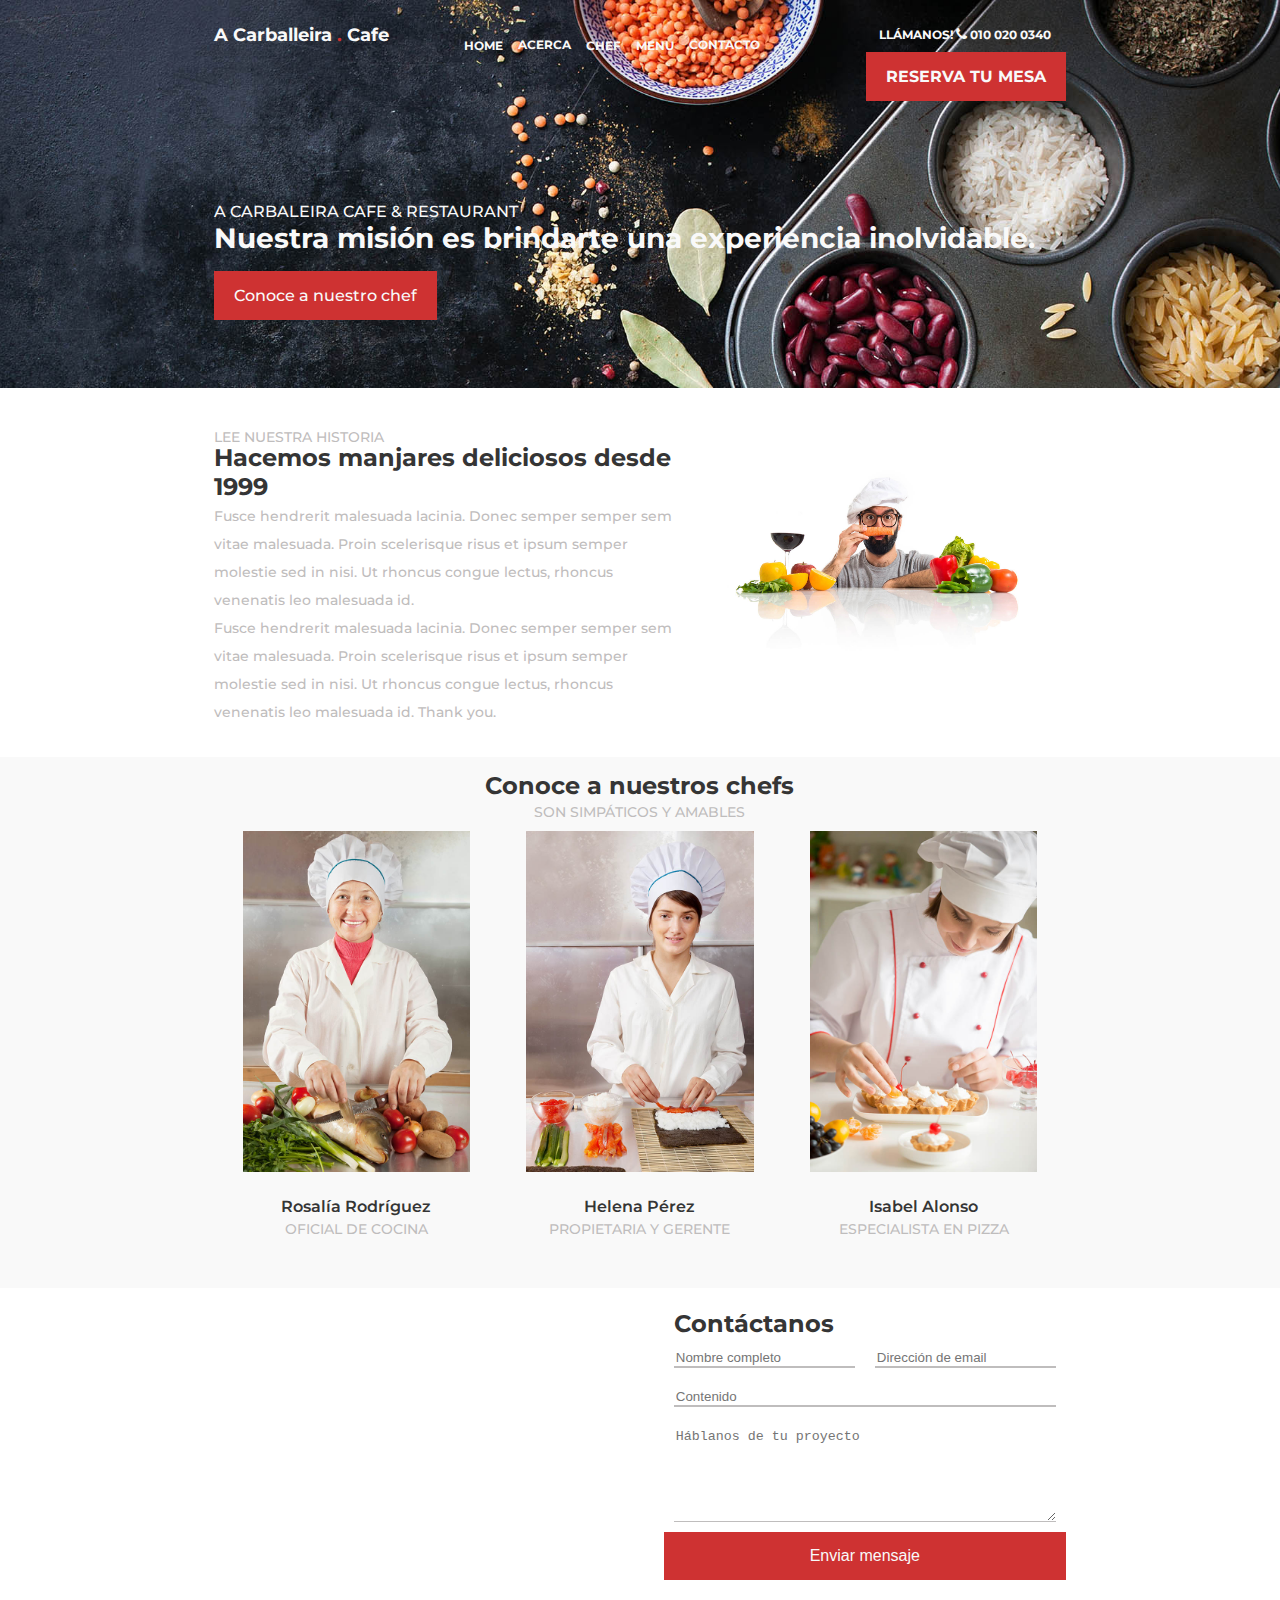
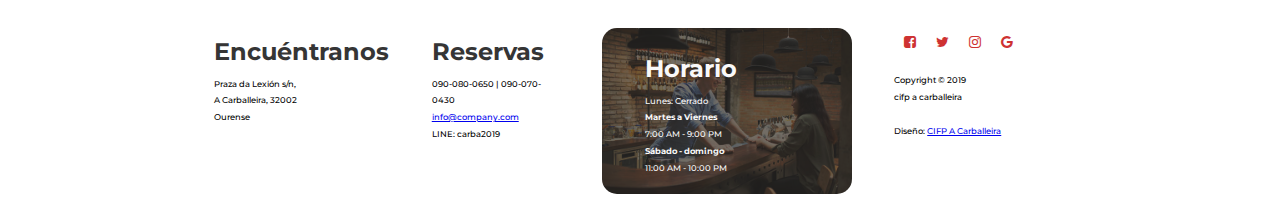
<file: UD4/index.html>
<!DOCTYPE html>
<html lang="es">
  <head>
    <meta http-equiv="content-type" content="text/html; charset=UTF-8">
    <title>A Carballeira Cafe &amp; Restaurante</title>
    <meta http-equiv="X-UA-Compatible" content="IE=Edge">
    <meta name="description" content="">
    <meta name="keywords" content="">
    <meta name="author" content="">
    <meta name="viewport" content="width=device-width, initial-scale=1, maximum-scale=1">
    <link rel="stylesheet" href="estilo.css" type="text/css">
    <link rel="preconnect" href="https://fonts.gstatic.com">
    <link href="https://fonts.googleapis.com/css2?family=Montserrat:wght@100;400&amp;display=swap" rel="stylesheet">
  </head>

  <body>
      <div class="container">
          <!-- CABECERA/SECCIÓN 1-->
          <div class="menu"></div>
          <header class="section1" id="section1">
                <div class="s1flex">
                    <div class="logo">
                        <a href="index.html">A Carballeira <span>.</span>
                    Cafe</a>
                    </div>
                    <div class="navbar">
                        <ul id="enlaces">
                            <li><a href="#section1">Home</a></li>
                            <li><a href="#section3">Acerca</a></li>
                            <li><a href="#section4">Chef</a></li>
                            <li><a href="#menu">Menu</a></li>
                            <li><a href="#contact">Contacto</a></li>
                        </ul>
                    </div>
                    <div class="telefono">
                        <ul id="telefono">
                            <li><a href="#">Llámanos! <i class="icono">&#xf095</i> 010 020 0340</a></li>
                            <li><a class="boton" id="boton_telefono" href="#section6">Reserva tu mesa</a></li>
                        </ul>
                    </div>
              </div>
          </header>
        <!--FIN DE CABECERA/SECCIÓN 1-->

        <!--SECCIÓN 2 //   HOME-->
        <section class="section2" id="section2">
            <article class="s2art">
                <h3>A Carbaleira Cafe &amp; Restaurant</h3>
                <h1>Nuestra misión es brindarte una experiencia inolvidable.</h1>
                <br>
                <a class="boton" href="#section4">Conoce a nuestro chef</a>
            </article>
        </section>
        <!--FIN DE SECCIÓN 2  // HOME -->

        <!--SECCIÓN 3 // ACERCA DE-->
        <div class="s3fondo"></div>
        <section class="section3" id="section3">
            <div class="s3flex">          
                <article class="s3art">
                <h4>Lee nuestra historia</h4>
                <h2>Hacemos manjares deliciosos desde 1999</h2>
                <p><a>Fusce hendrerit malesuada lacinia. Donec semper semper sem
                    vitae malesuada. Proin scelerisque risus et ipsum semper
                    molestie sed in nisi. Ut rhoncus congue lectus, rhoncus
                    venenatis leo malesuada id.</a></p>
                    <p><a>Fusce hendrerit malesuada lacinia. Donec semper semper sem
                    vitae malesuada. Proin scelerisque risus et ipsum semper
                    molestie sed in nisi. Ut rhoncus congue lectus, rhoncus
                    venenatis leo malesuada id. Thank you.</a></p>
                </article>
                <div class="img">
                    <img src="images/about-image.jpg" alt="Cocinero junto un bodegón de fruta y verdura">
                </div>
            </div>
        </section>
        <!--FIN DE SECCIÓN 3 // ACERCA DE-->

        <!--SECTION 4 // EQUIPO-->
        <div class="s4fondo"></div>
        <section class="section4" id="section4">
            <div class="s4equipo">
                <div id="s4encabezado">
                    <h2>Conoce a nuestros chefs</h2>
                    <h4>Son simpáticos y amables</h4>
                </div>
                <div class="s4flex">
                    <div id="rosalia">
                        <img class="imagen_rect" src="./images/team-image1.jpg" alt="Rosalía sonrriendo con su uniforme de cocinera">
                        <h3>Rosalía Rodríguez</h3>
                        <p>Oficial de cocina</p>
                    </div>
                    <div id="helena">
                        <img class="imagen_rect" src="images/team-image2.jpg" alt="Helena vestida de uniforme de cocinera preparando un plato">
                        <h3>Helena Pérez</h3>
                        <p>Propietaria y Gerente</p>
                    </div>
                    <div id="isabel">
                        <img class="imagen_rect" src="images/team-image3.jpg" alt="Isabel trabajando la repostería">
                        <h3>Isabel Alonso</h3>
                        <p>Especialista en pizza</p>
                    </div>
                </div>
            </div>
        </section>
        <!--FIN SECCIÓN 4 // EQIOPO-->

        <!-- SECCIÓN 5 // CONTACTO-->
        <section class="section5" id="contact">
            <div class="s5flex">
                <div class="s5iframe">
                    <iframe src="https://www.google.com/maps/embed?pb=!1m18!1m12!1m3!1d2949.503379653971!2d-7.8771241841681565!3d42.33179007918868!2m3!1f0!2f0!3f0!3m2!1i1024!2i768!4f13.1!3m3!1m2!1s0xd2ff932917ad993%3A0x5143d80e114ada98!2sC.I.F.P+A+Carballeira!5e0!3m2!1ses!2ses!4v1547576245491"
                    width="auto" height="auto" frameborder="0" style="border:0" allowfullscreen></iframe>
                </div>
                <div class="s5form">
                    <form id="formulario" action="#" method="post">
                        <div id="s5formulario">
                            <h2>Contáctanos</h2>
                        </div>
                        <div id="nombre_email">
                          <div>
                            <input id="cf-name" name="name" placeholder="Nombre completo" type="text">
                          </div>
                          <div>
                            <input id="cf-email" name="email" placeholder="Dirección de email" type="email">
                          </div>
                        </div>
                        <div id="formcaja">
                          <input class="form2" id="cf-subject" name="subject" placeholder="Contenido" type="text">
                          <textarea class="form2" rows="6" id="cf-message" name="message" placeholder="Háblanos de tu proyecto"></textarea>
                          <button class="boton" type="submit" id="cf-submit" name="submit">Enviar mensaje</button>
                        </div>
                      </form>
                </div>    
            </div>
        </section>
        <!-- FIN DE SECCIÓN 5 // CONTACTO-->

        <!--SECTION 6 // FOOTER-->
        <footer class="section6" id="section6">
            <div class="s6flex">
                <div class="s6dir">
                    <div>
                        <div>
                            <h2>Encuéntranos</h2>
                        </div>
                        <address>
                            <p>Praza da Lexión s/n,<br>
                            A Carballeira, 32002<br>
                            Ourense</p>
                        </address>
                    </div>
                </div>
                <div id="freservas">
                    <div>
                        <h2>Reservas</h2>
                    </div>
                    <address>
                        <p>090-080-0650 | 090-070-0430</p>
                        <p><a href="mailto:info@company.com">info@company.com</a></p>
                        <p>LINE: carba2019 </p>
                    </address>
                </div>
                <div id="fhorario">
                    <h2>Horario</h2>
                    <p>Lunes: Cerrado</p>
                    <strong>Martes a Viernes</strong>
                    <p>7:00 AM - 9:00 PM</p>
                    <strong>Sábado - domingo</strong>
                    <p>11:00 AM - 10:00 PM</p>
                </div>
                <div id="copy">
                    <div class="iconos">
                        <div class="enliconos">
                            <ul id="enliconos">
                                <li><a class="iconoredondo" href="#">&#xf082</a>
                                </li>
                                <li><a class="iconoredondo" href="#">&#xf099</a>
                                </li>
                                <li><a class="iconoredondo" href="#">&#xf16d</a>
                                </li>
                                <li><a class="iconoredondo" href="#">&#xf1a0</a>
                                </li>
                            </ul>
                        </div>
                    </div>
                    <div>
                        <p><br>
                        Copyright © 2019 <br>
                        cifp a carballeira <br>
                        <br>
                        Diseño: <a rel="nofollow" href="#" target="_parent">CIFP A
                        Carballeira</a></p>
                    </div>
                </div>
            </div>
        </footer>
        <!--FIN DE LA SECCIÓN 6 // FOOTER-->
      </div>
  </body>
</file>
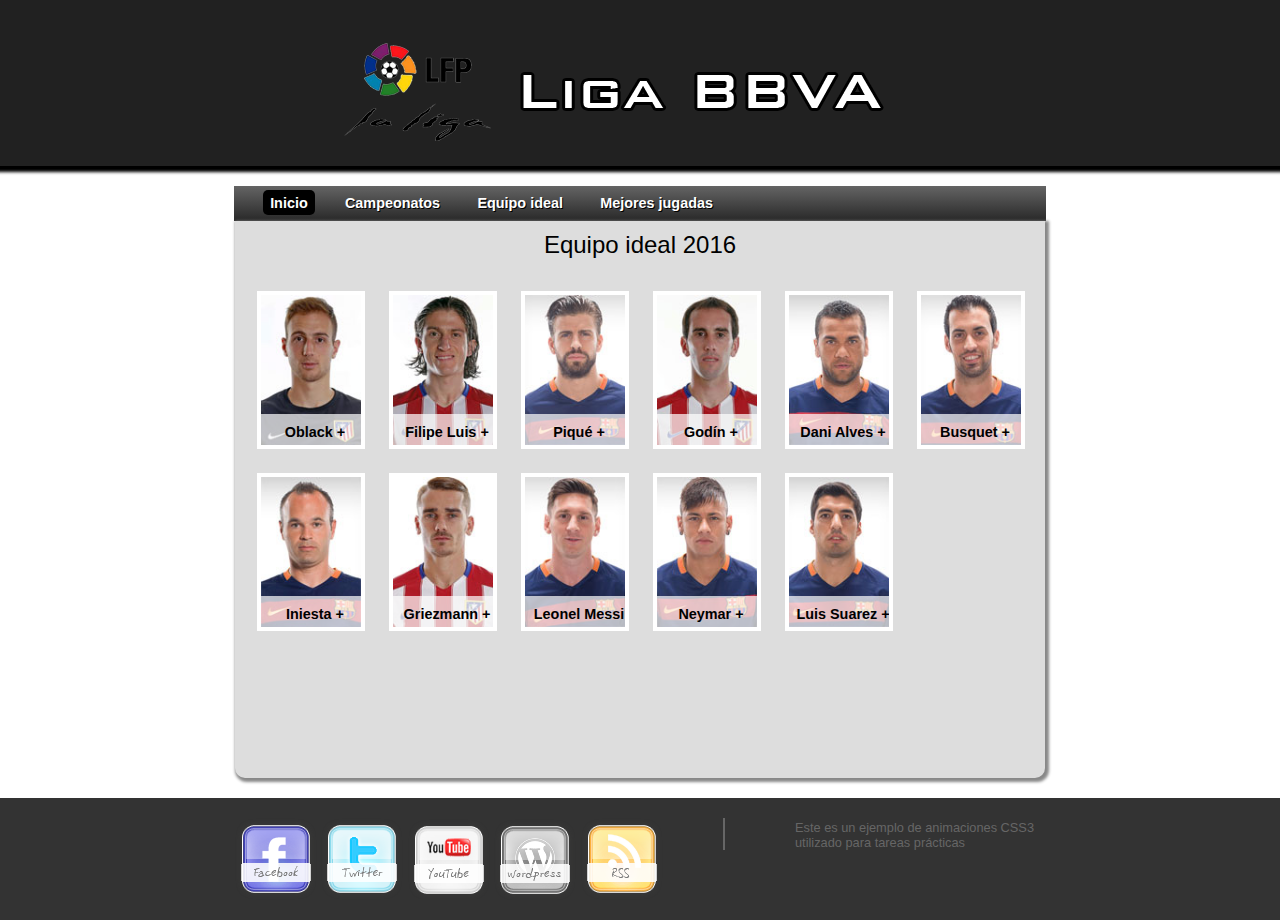
<file: UD7/index.html>
<!doctype html>
<html>

<head>
    <meta charset="ISO-8859-1">
    <title>Liga BBVA</title>
    <link href="css/main.css" rel="stylesheet" type="text/css">
    <link href="css/menuPrincipal.css" rel="stylesheet" type="text/css">
    <link href="css/animaciones.css" rel="stylesheet" type="text/css">
</head>

<body id="inicio">
    <header>
        <img src="img/liga.png">
    </header>
    <nav>
        <ul>
            <li id="mHome"><a href="index.html">Inicio</a></li>
            <li id="mCampeonatos"><a href="campeonatos.html">Campeonatos</a></li>
            <li id="mEquipo"><a href="equipo.html">Equipo ideal</a></li>
            <li id="mJugadas"><a href="jugadas.html">Mejores jugadas</a></li>
        </ul>
    </nav>
    <div id="contenedor">
        <section id="jugadores">
            <h1>Equipo ideal 2016</h1>
            <div class="jugador">
                <img src="img/jugadores/Oblack.jpg" alt="" width="100" height="150">
                <div class="datos">
                    <h1>Oblack +</h1>
                    <h2>Atletico</h2>
                    <p>Portero</p>
                    <img src="img/logos/atletico.png" width="35" height="35" alt="Logo Atletico"></div>
            </div>
            <div class="jugador">
                <img src="img/jugadores/filipe.jpg" alt="Filipe Luis" width="100" height="150">
                <div class="datos">
                    <h1>Filipe Luis +</h1>
                    <h2>Atletico</h2>
                    <p>Defensa lateral</p>
                    <img src="img/logos/atletico.png" width="35" height="35" alt="Logo Atletico"></div>
            </div>
            <div class="jugador">
                <img src="img/jugadores/pique.jpg" alt="Piqu�" width="100" height="150">
                <div class="datos">
                    <h1>Piqu� +</h1>
                    <h2>Barcelona</h2>
                    <p>Defensa central</p>
                    <img src="img/logos/barcelona.png" width="35" height="35" alt="Logo Barcelona"></div>
            </div>
            <div class="jugador">
                <img src="img/jugadores/godin.jpg" alt="God�n" width="100" height="150">
                <div class="datos">
                    <h1>God�n +</h1>
                    <h2>Atletico</h2>
                    <p>Defensa central</p>
                    <img src="img/logos/barcelona.png" width="35" height="35" alt="Logo Atletico"></div>
            </div>
            <div class="jugador">
                <img src="img/jugadores/alves.jpg" alt="Dani Alves" width="100" height="150">
                <div class="datos">
                    <h1>Dani Alves +</h1>
                    <h2>Barcelona</h2>
                    <p>Defensa Lateral</p>
                    <img src="img/logos/barcelona.png" width="35" height="35" alt="Logo Barcelona"></div>
            </div>
            <div class="jugador">
                <img src="img/jugadores/busquet.jpg" alt="Sergio Busquet" width="100" height="150">
                <div class="datos">
                    <h1>Busquet +</h1>
                    <h2>Barcelona</h2>
                    <p>Volante</p>
                    <img src="img/logos/barcelona.png" width="35" height="35" alt="Logo Barcelona"></div>
            </div>
            <div class="jugador">
                <img src="img/jugadores/iniesta.jpg" alt="Andres Iniesta" width="100" height="150">
                <div class="datos">
                    <h1>Iniesta +</h1>
                    <h2>Barcelona</h2>
                    <p>Volante</p>
                    <img src="img/logos/barcelona.png" width="35" height="35" alt="Logo Barcelona"></div>
            </div>
            <div class="jugador">
                <img src="img/jugadores/Griezmann.jpg" alt="Griezmann" width="100" height="150">
                <div class="datos">
                    <h1>Griezmann +</h1>
                    <h2>Atletico de Madrid</h2>
                    <p>Volante</p>
                    <img src="img/logos/atletico.png" width="35" height="35" alt="Logo Atletico"></div>
            </div>
            <div class="jugador">
                <img src="img/jugadores/messi.jpg" alt="Leonel Messi" width="100" height="150">
                <div class="datos">
                    <h1>Leonel Messi +</h1>
                    <h2>Barcelona</h2>
                    <p>Delantero</p>
                    <img src="img/logos/barcelona.png" width="35" height="35" alt="Logo Barcelona"></div>
            </div>
            <div class="jugador">
                <img src="img/jugadores/neymar.jpg" alt="Neymar" width="100" height="150">
                <div class="datos">
                    <h1>Neymar +</h1>
                    <h2>Barcelona</h2>
                    <p>Delantero</p>
                    <img src="img/logos/barcelona.png" width="35" height="35" alt="Logo Barcelona"></div>
            </div>
            <div class="jugador">
                <img src="img/jugadores/suarez.jpg" alt="Luis Suarez" width="100" height="150">
                <div class="datos">
                    <h1>Luis Suarez +</h1>
                    <h2>Barcelona</h2>
                    <p>Delantero</p>
                    <img src="img/logos/barcelona.png" width="35" height="35" alt="Logo Barcelona"></div>
            </div>
        </section>
    </div>
    <footer>
        <div id="pie">
            <div id="redes">
                <a href="#"><img src="img/redes/facebook.png" width="82" height="82" alt="Facebook"></a>
                <a href="#"><img src="img/redes/twitter.png" width="82" height="82" alt="Twitter"></a>
                <a href="#"><img src="img/redes/youtube.png" width="82" height="82" alt="YouTube"></a>
                <a href="#"><img src="img/redes/wordpress.png" width="82" height="82" alt="Blog AdobeXpert"></a>
                <a href="#"><img src="img/redes/rss.png" width="82" height="82" alt="RSS"></a>
            </div>
            <div id="notas">
                <p>  Este es un ejemplo de animaciones CSS3 utilizado para tareas pr�cticas</p>
            </div>
        </div>
    </footer>
</body>

</html>
</file>
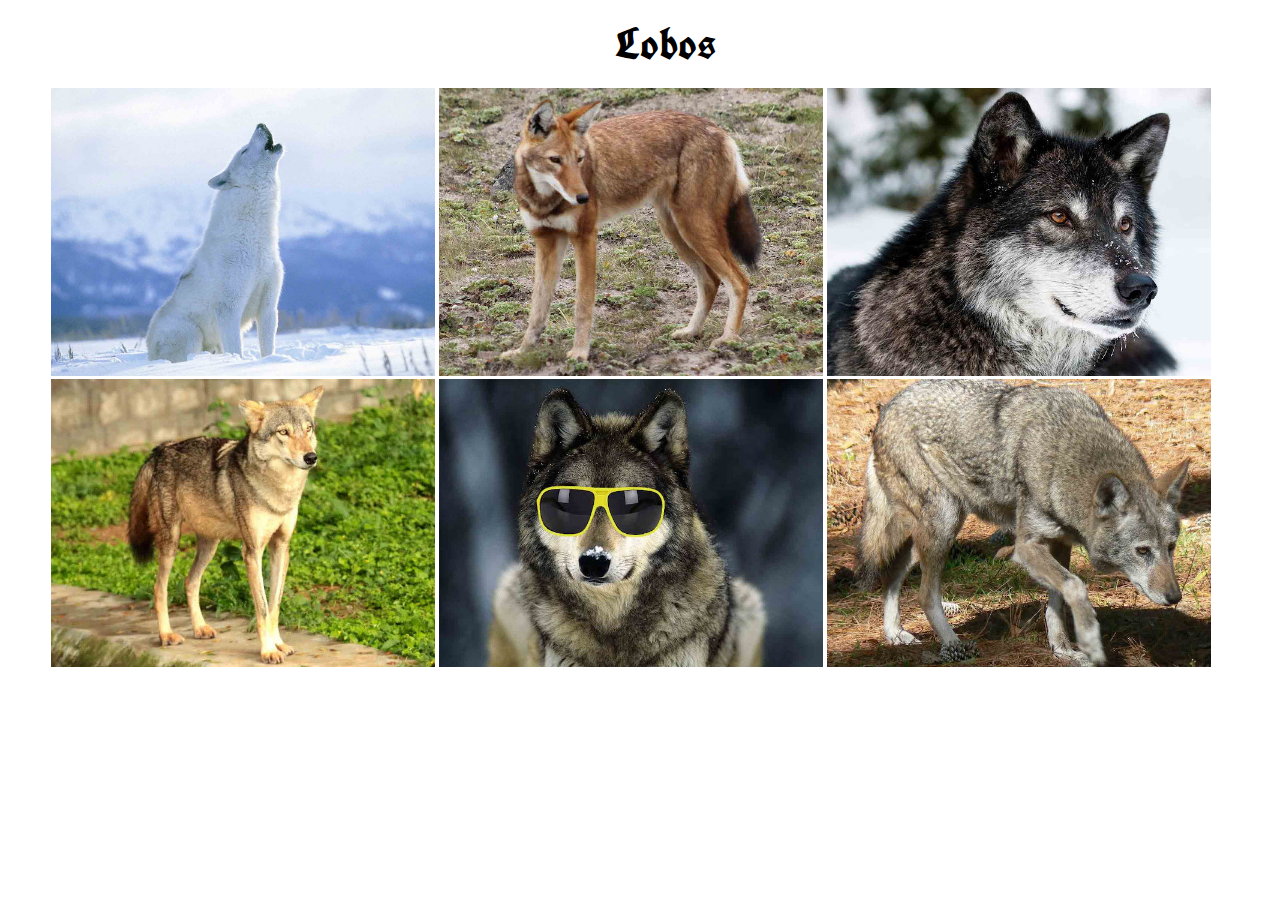
<file: UD5/Actividad1/index.html>
<!DOCTYPE html>
<html lang="es">
    <head>
        <meta http-equiv="content-type" content="text/html; charset=UTF-8">
        <title>Lobos</title>
        <meta http-equiv="X-UA-Compatible" content="IE=Edge">
        <meta name="description" content="">
        <meta name="keywords" content="">
        <meta name="author" content="">
        <meta name="viewport" content="width=device-width, initial-scale=1, maximum-scale=1">
        <link rel="stylesheet" href="estilo.css" type="text/css">
        <link rel="preconnect" href="https://fonts.gstatic.com">
<link href="https://fonts.googleapis.com/css2?family=UnifrakturCook:wght@700&display=swap" rel="stylesheet"> 
    </head>
    <body>
        <div class="grid_layout">
            <header class="titulo"><h1>Lobos</h1></header>
            <picture class="imagen" id="loboartico">
                <source
                    srcset="pictures_tarea/arctic-wolf_large.jpg 1024w,
                    pictures_tarea/arctic-wolf_medium.jpg 640w,
                    pictures_tarea/arctic-wolf_small.jpg 320w>"
                    sizes="(min-width: 1024px) 30vw, (min-width: 640px) 30vw, (min-width: 320px) 100vw">
                <img src="pictures_tarea/arctic-wolf_large.jpg" alt="Lobo artico en la nieve">
            <picture class="imagen" id="loboetiope">
                <source
                    srcset="pictures_tarea/ethiopian-wolf_large.jpg 1024w,
                    pictures_tarea/ethiopian-wolf_medium.jpg 640w,
                    pictures_tarea/ethiopian-wolf_small.jpg 320w>"
                    sizes="(min-width: 1024px) 30vw, (min-width: 640px) 30vw, (min-width: 320px) 100vw">
                <img src="pictures_tarea/ethiopian-wolf_large.jpg" alt="Lobo de etiopía">
            </picture>
            <picture class="imagen" id="lobogris">
                <source
                srcset="pictures_tarea/gray-wolf_large.jpg 1024w,
                pictures_tarea/gray-wolf_medium.jpg 640w,
                pictures_tarea/gray-wolf_small.jpg 320w>"
                sizes="(min-width: 1024px) 30vw, (min-width: 640px) 30vw, (min-width: 320px) 100vw">
                <img src="pictures_tarea/gray-wolf_large.jpg" alt="Lobo grís">
            </picture>
            <picture class="imagen" id="loboindio">
                <source
                    srcset="pictures_tarea/indian-wolf_large.jpg 1024w,
                    pictures_tarea/indian-wolf_medium.jpg 640w,
                    pictures_tarea/indian-wolf_small.jpg 320w"
                    sizes="(min-width: 1024px) 30vw, (min-width: 640px) 30vw, (min-width: 320px) 100vw">
                <img src="pictures_tarea/indian-wolf_large.jpg" alt="Lobo indio" style="width: auto;">
            </picture>
            <picture class="imagen" id="loborad">
                <source 
                    srcset="pictures_tarea/rad-wolf_large.jpg 1024w,
                    pictures_tarea/rad-wolf_medium.jpg 640w,
                    pictures_tarea/rad-wolf_small.jpg 320w>"
                    sizes="(min-width: 1024px) 30vw, (min-width: 640px) 30vw, (min-width: 320px) 100vw">
                <img src="pictures_tarea/rad-wolf_large.jpg" alt="Rad Wolf">
            </picture>
            <picture class="imagen" id="loborojo">
                <source
                    srcset="pictures_tarea/red-wolf_large.jpg 1024w,
                    pictures_tarea/red-wolf_medium.jpg 640w,
                    pictures_tarea/red-wolf_small.jpg 320w>"
                    sizes="(min-width: 1024px) 30vw, (min-width: 640px) 30vw, (min-width: 320px) 100vw">
                <img src="pictures_tarea/red-wolf_large.jpg" alt="Red Wolf">
            </picture>
        </div>
    </body>
</html>
</file>
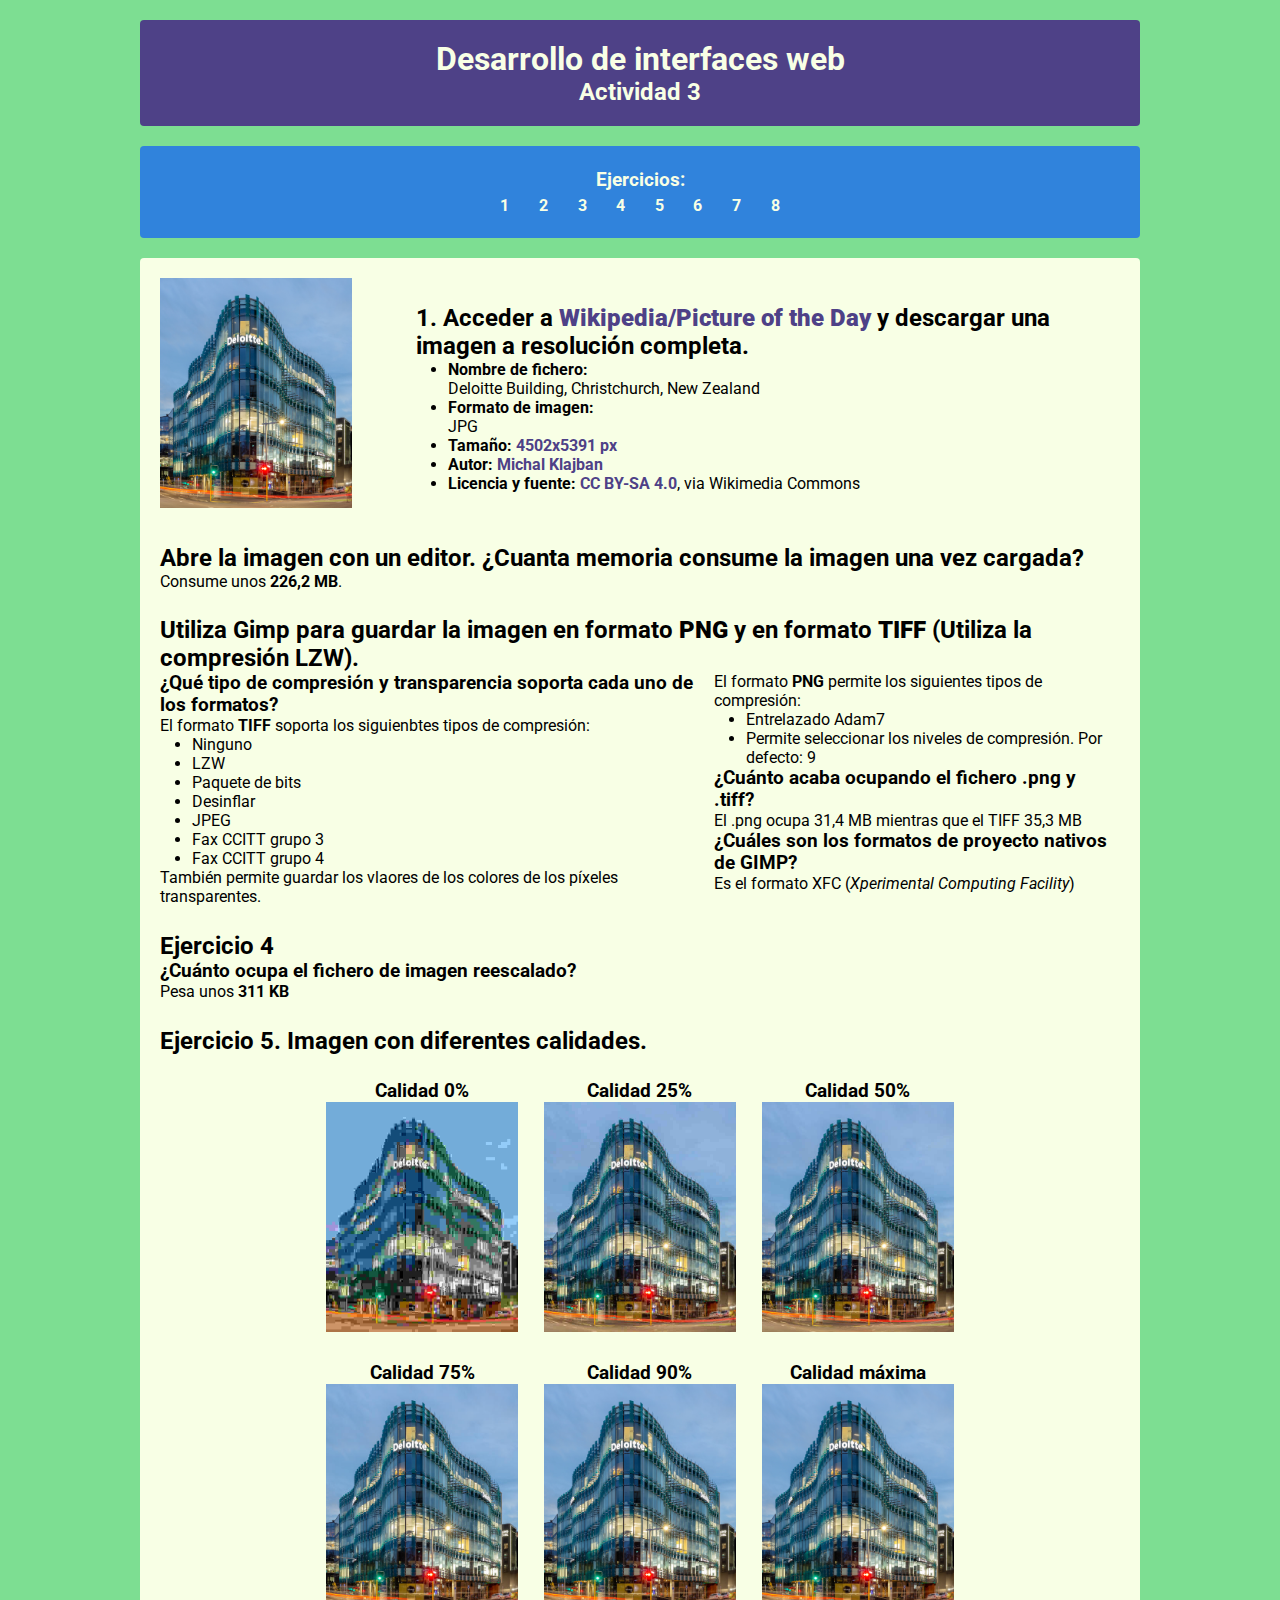
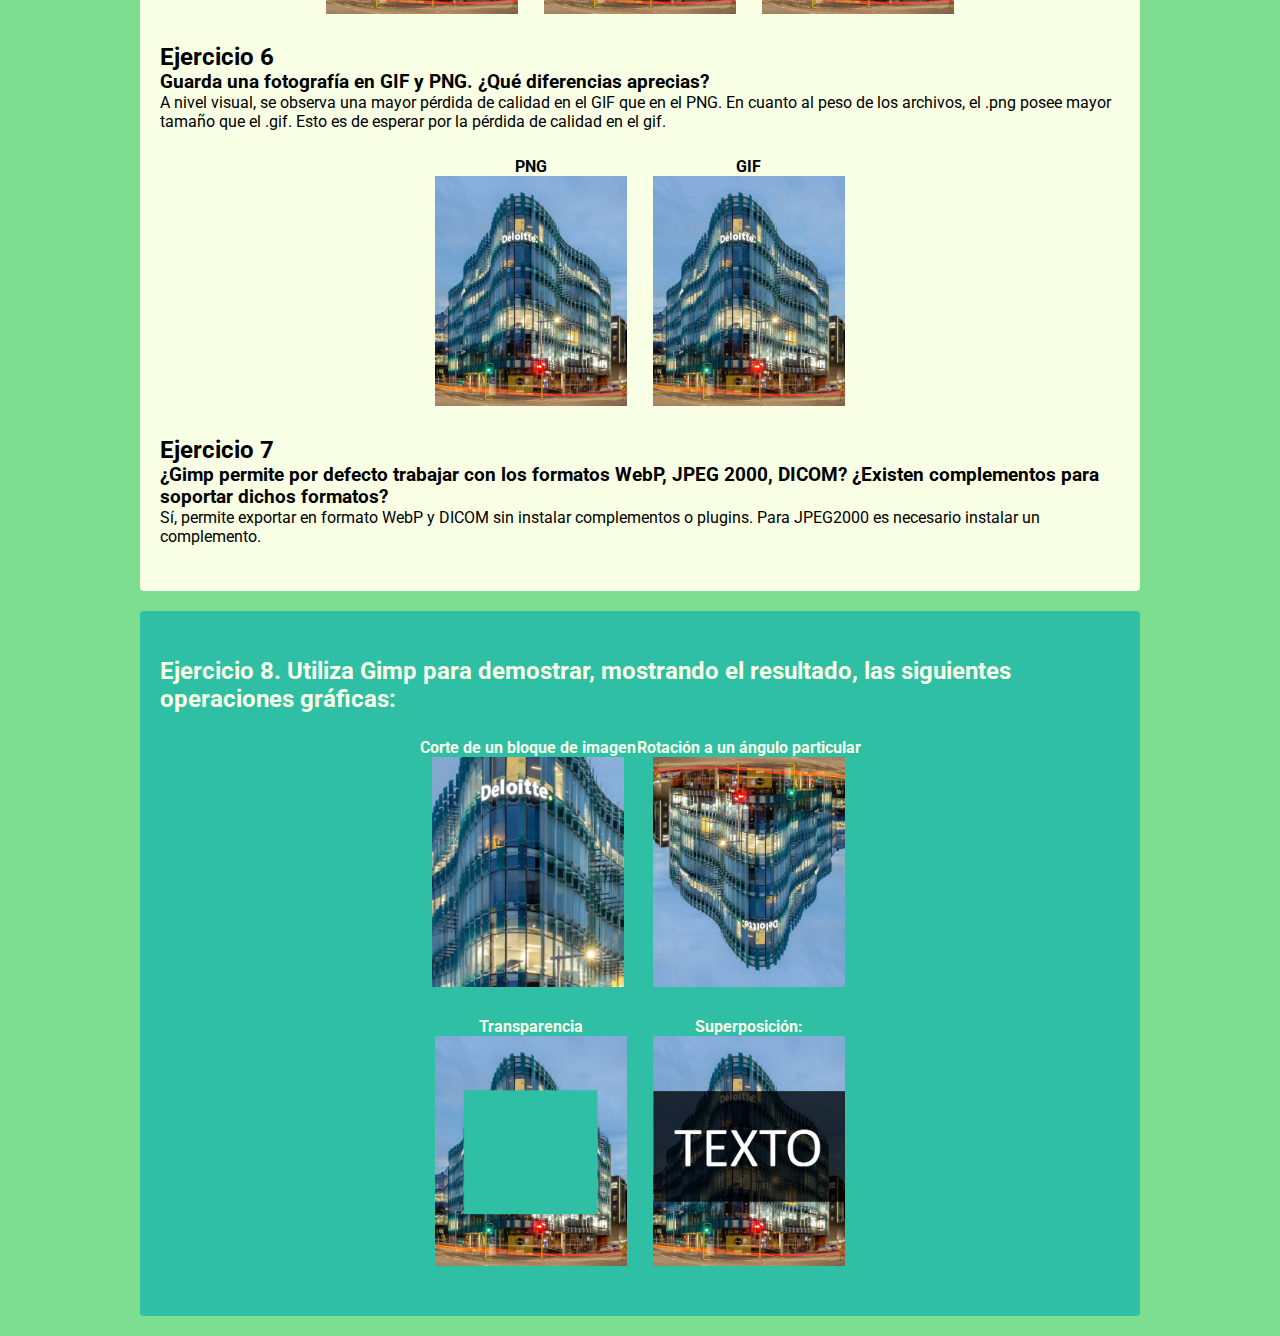
<file: UD5/Actividad3/index.html>
<!DOCTYPE html>
<html lang="es">
<head>
    <meta http-equiv="content-type" content="text/html; charset=UTF-8">
    <title>Actividad 3. Diseño de Interfaces Web</title>
    <meta http-equiv="X-UA-Compatible" content="IE=Edge">
    <meta name="description" content="">
    <meta name="keywords" content="">
    <meta name="author" content="">
    <meta name="viewport" content="width=device-width, initial-scale=1, maximum-scale=1">
    <link rel="stylesheet" href="estilo.css" type="text/css">
    <link rel="preconnect" href="https://fonts.gstatic.com">
    <link href="https://fonts.googleapis.com/css2?family=Roboto&display=swap" rel="stylesheet"> 
</head>
<body>
    <div class="contenedor">
        <header class="header">
            <h1>Desarrollo de interfaces web</h1>
            <h2>Actividad 3</h2>
        </header>
        <nav class="navbar">
            <div class="nsec">
                <h3>Ejercicios:</h3>
            </div>
            <div class="nenl">
                <a href="#ejercicio1">1</a>
                <a href="#ejercicio2">2</a>
                <a href="#ejercicio3">3</a>
                <a href="#ejercicio4">4</a>
                <a href="#ejercicio5">5</a>
                <a href="#ejercicio6">6</a>
                <a href="#ejercicio7">7</a>
                <a href="#ejercicio8">8</a>
            </div>
        </nav>
        <main class="contenido">
            <div id="ejercicio1">
                <div>                    
                    <a href="https://commons.wikimedia.org/wiki/File:Deloitte_Building,_Christchurch,_New_Zealand.jpg">
                        <picture class="imagenes">
                            <source srcset="images/potd_500.jpg 500w" sizes="15vw">
                            <img src="images/potd_500.jpg" alt="edificio con luz azul">
                        </picture>
                    </a>
                </div>
                <article id="articulo1">
                    <div class="enunciado"><h2>1. Acceder a <a href="http://commons.wikimedia.org/wiki/Commons:Picture_of_the_day">Wikipedia/Picture of the Day</a>  y descargar una imagen a resolución completa.</h2></div>
                    <p>
                        <ul>
                            <li><strong>Nombre de fichero:</strong> <p>Deloitte Building, Christchurch, New Zealand</p></li>
                            <li><strong>Formato de imagen:</strong> <p>JPG</p></li>
                            <li><strong>Tamaño:</strong> <a>4502x5391 px</a></li>
                            <li><strong>Autor:</strong> <a href="https://commons.wikimedia.org/wiki/File:Deloitte_Building,_Christchurch,_New_Zealand.jpg">Michal Klajban</a></li>
                            <li><strong>Licencia y fuente:</strong> <a href="https://creativecommons.org/licenses/by-sa/4.0">CC BY-SA 4.0</a>, via Wikimedia Commons</li>
                        </ul>
                    </p>
                </article>
            </div>
            <section id="ejercicio2">
                <div class="enunciado">
                    <h2>Abre la imagen con un editor. ¿Cuanta memoria consume la imagen una vez cargada?</h2>
                </div>
                <article>
                    <p>Consume unos <strong>226,2 MB</strong>.</p>
                </article>
            </section>
            <section class="seccion" id="ejercicio3">
                <div class="enunciado"><h2>Utiliza Gimp para guardar la imagen en formato <strong>PNG</strong> y en formato <strong>TIFF</strong> (Utiliza la compresión LZW).</h2></div>
                <article id="articulo3">
                    <div>
                        <h3>¿Qué tipo de compresión y transparencia soporta cada uno de los formatos?</h3>
                        <p>El formato <strong>TIFF</strong> soporta los siguienbtes tipos de compresión:</p>
                        <ul id="tiff">
                            <li>Ninguno</li>
                            <li>LZW</li>
                            <li>Paquete de bits</li>
                            <li>Desinflar</li>
                            <li>JPEG</li>
                            <li>Fax CCITT grupo 3</li>
                            <li>Fax CCITT grupo 4</li>
                        </ul>
                        <p>También permite guardar los vlaores de los colores de los píxeles transparentes.</p>
                    </div>
                    <div>
                        <p>El formato <strong>PNG</strong> permite los siguientes tipos de compresión:</p>
                        <ul class="png">
                            <li>Entrelazado Adam7</li>
                            <li>Permite seleccionar los niveles de compresión. Por defecto: 9</li>
                        </ul>
                        <h3>¿Cuánto acaba ocupando el fichero .png y .tiff?</h3>
                        <p>El .png ocupa 31,4 MB mientras que el TIFF 35,3 MB</p>
                        <h3>¿Cuáles son los formatos de proyecto nativos de GIMP?</h3>
                        <p>Es el formato XFC (<i>Xperimental Computing Facility</i>)</p>
                    </div>
                </article>
            </section>
            <section id="ejercicio4">
                <div id="enunciado">
                    <h2>Ejercicio 4</h2>
                </div>
                <article>
                    <h3>¿Cuánto ocupa el fichero de imagen reescalado?</h3>
                    <p>Pesa unos <strong>311 KB</strong></p>
                </article>
            </section>
            <section id="ejercicio5">
                <div class="enunciado">
                    <h2>Ejercicio 5. Imagen con diferentes calidades.</h2>
                </div>
                <div class="picrow1">
                    <div>
                        <h3>Calidad 0%</h3>
                        <picture>
                            <source srcset="images/potd_500_0.jpg 500w" sizes="15vw">
                            <img src="images/potd_500_0.jpg" alt="">
                        </picture>
                    </div>
                    <div>
                        <h3>Calidad 25%</h3>
                        <picture>
                            <source srcset="images/potd_500_25.jpg 500w" sizes="15vw">
                            <img src="images/potd_500_25.jpg" alt="">
                        </picture>
                    </div>
                    <div>
                        <h3>Calidad 50%</h3>
                        <picture>
                            <source srcset="images/potd_500_50.jpg 500w" sizes="15vw">
                            <img src="images/potd_500_50.jpg" alt="">
                        </picture>
                    </div>
                </div>
                <div class="picrow2">
                    <div>
                        <h3>Calidad 75%</h3>
                        <picture>
                            <source srcset="images/potd_500_75.jpg 500w" sizes="15vw">
                            <img src="images/potd_500_75.jpg" alt="">
                        </picture>
                    </div>
                    <div>
                        <h3>Calidad 90%</h3>
                        <picture>
                            <source srcset="images/potd_500_90.jpg 500w" sizes="15vw">
                            <img src="images/potd_500_90.jpg" alt="">
                        </picture>
                    </div>
                    <div>
                        <h3>Calidad máxima</h3>
                        <picture>
                            <source srcset="images/potd_500_max.jpg 500w" sizes="15vw">
                            <img src="images/potd_500_max.jpg" alt="">
                        </picture>
                    </div>
                </div>
            </section>
            <section id="ejercicio6">
                <div class="enunciado">
                    <h2>Ejercicio 6</h2>
                </div>
                <article id="article6">
                    <div>
                        <h3>Guarda una fotografía en GIF y PNG. ¿Qué diferencias aprecias?</h3>
                        <p>A nivel visual, se observa una mayor pérdida de calidad en el GIF que en el PNG.
                            En cuanto al peso de los archivos, el .png posee mayor tamaño que el .gif. Esto es de esperar por la pérdida de calidad en el gif.</p>    
                    </div>
                    <div class="picrow3">
                        <div>
                            <h4>PNG</h4>
                            <picture>
                                <source srcset="images/potd_500_png.png 500w" sizes="15vw">
                                <img src="images/potd_500_png.png" alt="png">
                            </picture>
                        </div>
                        <div>
                            <h4>GIF</h4>
                            <picture>
                                <source srcset="images/potd_500_gif.gif 500w" sizes="15vw">
                                <img src="images/potd_500_gif.gif" alt="png">
                            </picture>
                        </div>
                    </div>
                </article>
            </section>
            <section id="ejercicio7">
                <div>
                    <h2>Ejercicio 7</h2>
                </div>
                <h3>¿Gimp permite por defecto trabajar con los formatos WebP, JPEG 2000, DICOM? ¿Existen complementos para soportar dichos formatos?</h3>
                <p>Sí, permite exportar en formato WebP y DICOM sin instalar complementos o plugins. Para JPEG2000 es necesario instalar un complemento.</p>
            </section>
        </main>
        <footer class="footer">
            <section id="ejercicio8">
                <div class="enunciado">
                    <h2>Ejercicio 8. Utiliza Gimp para demostrar, mostrando el resultado, las siguientes operaciones gráficas:</h2>
                </div>
                <div class="picrow4">
                    <div>
                        <h4>Corte de un bloque de imagen</h4>
                        <picture>
                            <source srcset="images/potd_500_cortebloque.jpg 500w" sizes="15vw">
                            <img src="images/potd_500_cortebloque.jpg" alt="png">
                        </picture>
                    </div>
                    <div>
                        <h4>Rotación a un ángulo particular</h4>
                        <picture>
                            <source srcset="images/potd_500_180gr.jpg 500w" sizes="15vw">
                            <img src="images/potd_500_180gr.jpg" alt="png">
                        </picture>
                    </div>
                </div>
                <div class="picrow5">
                    <div>
                        <h4>Transparencia</h4>
                        <picture>
                            <source srcset="images/potd_500_transparente.png 500w" sizes="15vw">
                            <img src="images/potd_500_transparente.png" alt="png">
                        </picture>
                    </div>
                    <div>
                        <h4>Superposición:</h4>
                        <picture>
                            <source srcset="images/potd_500_rectangulo.jpg 500w" sizes="15vw">
                            <img src="images/potd_500_rectangulo.jpg" alt="png">
                        </picture>
                    </div>
                </div>
            </section>
        </footer>
    </div>
</body>
</file>
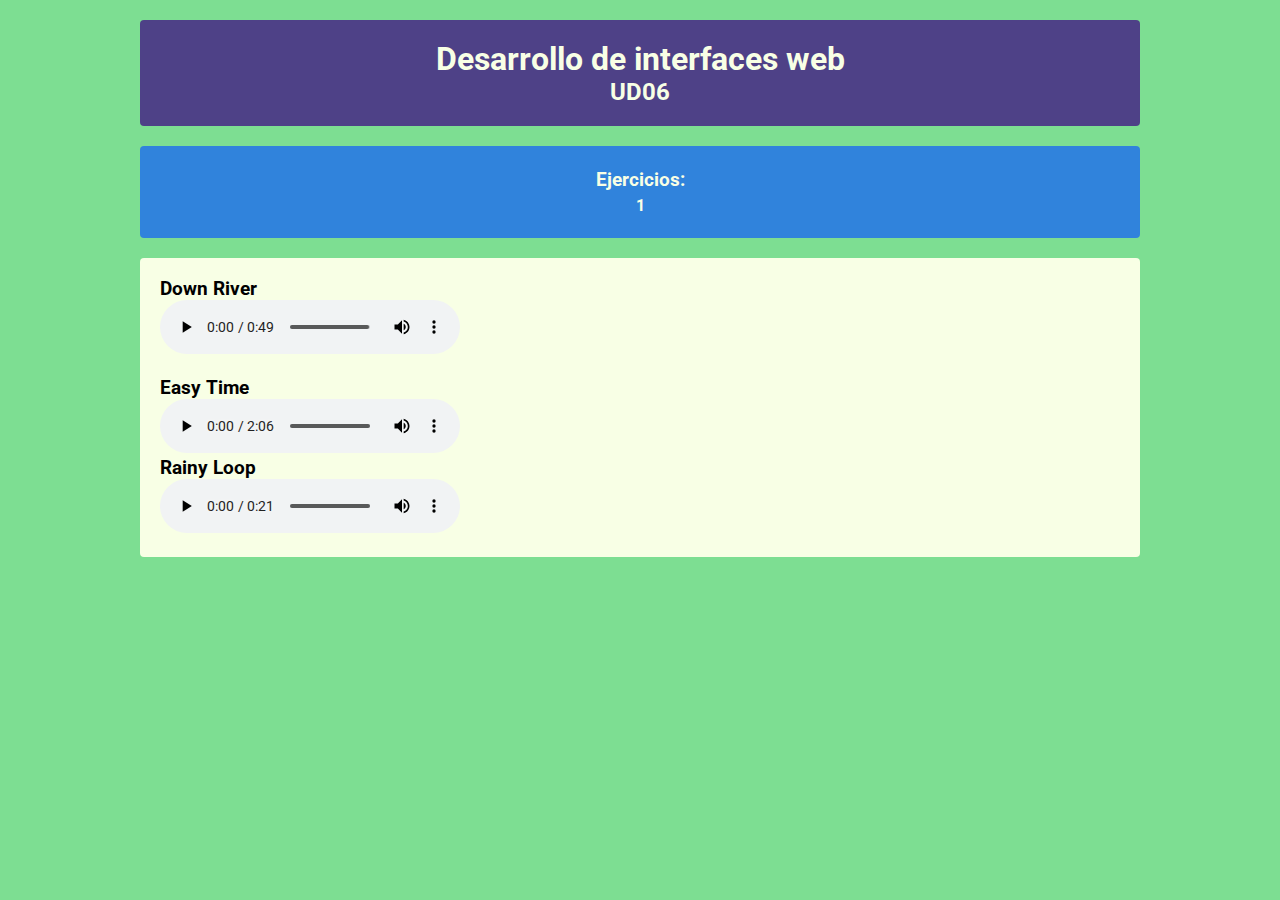
<file: UD6/Actividad1/index.html>
<!DOCTYPE html>
<html lang="es">
<head>
    <meta http-equiv="content-type" content="text/html; charset=UTF-8">
    <title>Actividad 3. Diseño de Interfaces Web</title>
    <meta http-equiv="X-UA-Compatible" content="IE=Edge">
    <meta name="description" content="">
    <meta name="keywords" content="">
    <meta name="author" content="">
    <meta name="viewport" content="width=device-width, initial-scale=1, maximum-scale=1">
    <link rel="stylesheet" href="estilo.css" type="text/css">
    <link rel="preconnect" href="https://fonts.gstatic.com">
    <link href="https://fonts.googleapis.com/css2?family=Roboto&display=swap" rel="stylesheet"> 
</head>
<body>
    <div class="contenedor">
        <header class="header">
            <h1>Desarrollo de interfaces web</h1>
            <h2>UD06</h2>
        </header>
        <nav class="navbar">
            <div class="nsec">
                <h3>Ejercicios:</h3>
            </div>
            <div class="nenl">
                <a href="#ejercicio1">1</a>
            </div>
        </nav>
        <main class="contenido">
            <div id="ejercicio1">
                <div class="audio">
                    <h3>Down River</h3>
                    <audio controls>
                        <source src="audio/Down_river.mp3" type="audio/mpeg">
                        <source src="audio/Down_river.ogg" type="audio/ogg">
                        <source src="audio/Down_river.mp4" type="audio/mp4">
                        Tu navegador no es compatible con el elemento de audio.
                    </audio>
                </div><br>
                <div class="audio">
                    <h3>Easy Time</h3>
                    <audio controls>
                        <source src="audio/easy_time.mp3" type="audio/mpeg">
                        <source src="audio/easy_time.ogg" type="audio/ogg">
                        <source src="audio/easy_time.mp4" type="audio/mp4">
                        Tu navegador no es compatible con el elemento de audio.
                    </audio>
                    <h3>Rainy Loop</h3>
                    <audio controls>
                        <source src="audio/rainy_loop.mp3" type="audio/mpeg">
                        <source src="audio/rainy_loop.ogg" type="audio/ogg">
                        <source src="audio/rainy_loop.mp4" type="audio/mp4">
                        Tu navegador no es compatible con el elemento de audio.
                    </audio>
                </div>
            </div>
        </main>
    </div>
</body>
</file>
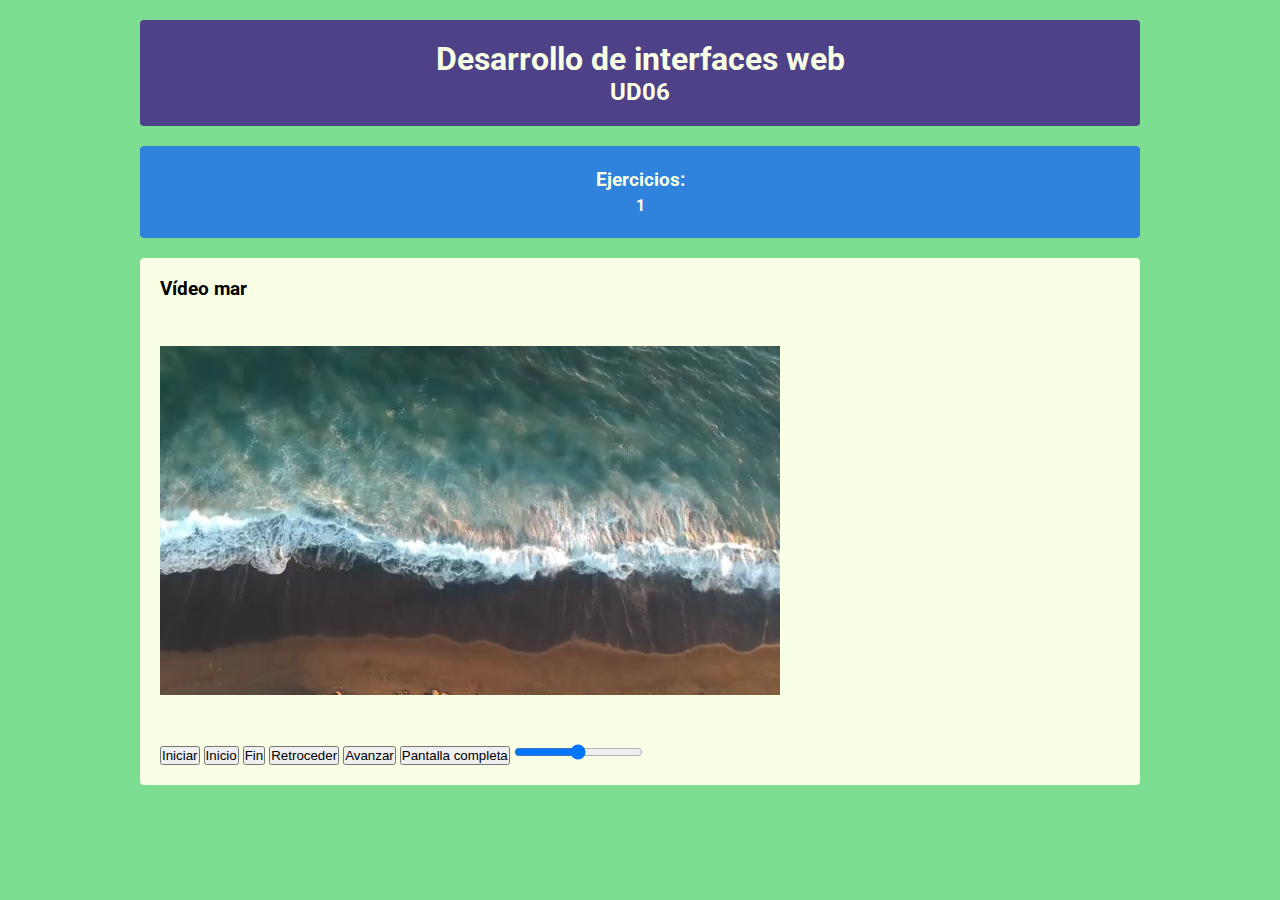
<file: UD6/Actividad2/index.html>
<!DOCTYPE html>
<html lang="es">
<head>
    <meta http-equiv="content-type" content="text/html; charset=UTF-8">
    <title>Actividad 3. Diseño de Interfaces Web</title>
    <meta http-equiv="X-UA-Compatible" content="IE=Edge">
    <meta name="description" content="">
    <meta name="keywords" content="">
    <meta name="author" content="">
    <meta name="viewport" content="width=device-width, initial-scale=1, maximum-scale=1">
    <link rel="stylesheet" href="estilo.css" type="text/css">
    <link rel="preconnect" href="https://fonts.gstatic.com">
    <link href="https://fonts.googleapis.com/css2?family=Roboto&display=swap" rel="stylesheet">
    <script type="text/javascript">

        function restart() {
            var video = document.getElementById("Video1");
            video.currentTime = 0;
        }
        function vidplay() {
            var video = document.getElementById("Video1");
            var button = document.getElementById("play");
            if (video.paused) {
                video.play();
                button.textContent = "Pausar";
            } else {
                video.pause();
                button.textContent = "Iniciar";
            }
        }
        function skip(value) {
            var video = document.getElementById("Video1");
            video.currentTime += value;
        }
    
        function skip(value) {
            var video = document.getElementById("Video1");
            video.currentTime += value;
        }
        function goFullscreen(id) {
            var element = document.getElementById("Video1");       
            if (element.mozRequestFullScreen) {
                element.mozRequestFullScreen();
            } else if (element.webkitRequestFullScreen) {
                element.webkitRequestFullScreen();
            }  
        }
        function SetVolume(val) {
            var player = document.getElementById('Video1');
            console.log('Before: ' + player.volume);
            player.volume = val / 100;
            console.log('After: ' + player.volume);
        }
    </script> 
</head>
<body>
    <div class="contenedor">
        <header class="header">
            <h1>Desarrollo de interfaces web</h1>
            <h2>UD06</h2>
        </header>
        <nav class="navbar">
            <div class="nsec">
                <h3>Ejercicios:</h3>
            </div>
            <div class="nenl">
                <a href="#ejercicio1">1</a>
            </div>
        </nav>
        <main class="contenido">
            <div id="ejercicio1">
                <div class="audio">
                    <div class="audio">
                        <h3>Vídeo mar</h3>
                        <video id="Video1" width="620" height="440">
                            <source src="video/oceano.mp4" type="video/mp4">
                            <source src="video/oceano.flv" type="video/flv">
                            <source src="video/oceano.webm" type="video/webm">
                            No compatible
                        </video>
                        <div id="buttonbar">
                            <button id="play" onclick="vidplay()">Iniciar</button>
                            <button id="restart" onclick="restart();">Inicio</button>
                            <button id="end" onclick="skip(1000000000000000000);">Fin</button> 
                            <button id="rew" onclick="skip(-10)">Retroceder</button>
                            <button id="fastFwd" onclick="skip(10)">Avanzar</button>
                            <button id="fullscreen" onclick="goFullscreen(Video1)">Pantalla completa</button>
                            <input id="vol-control" type="range" min="0" max="100" step="1" oninput="SetVolume(this.value)" onchange="SetVolume(this.value)"></input>
                        </div>  
                </div>
            </div>
        </main>
    </div>
</body>
</file>
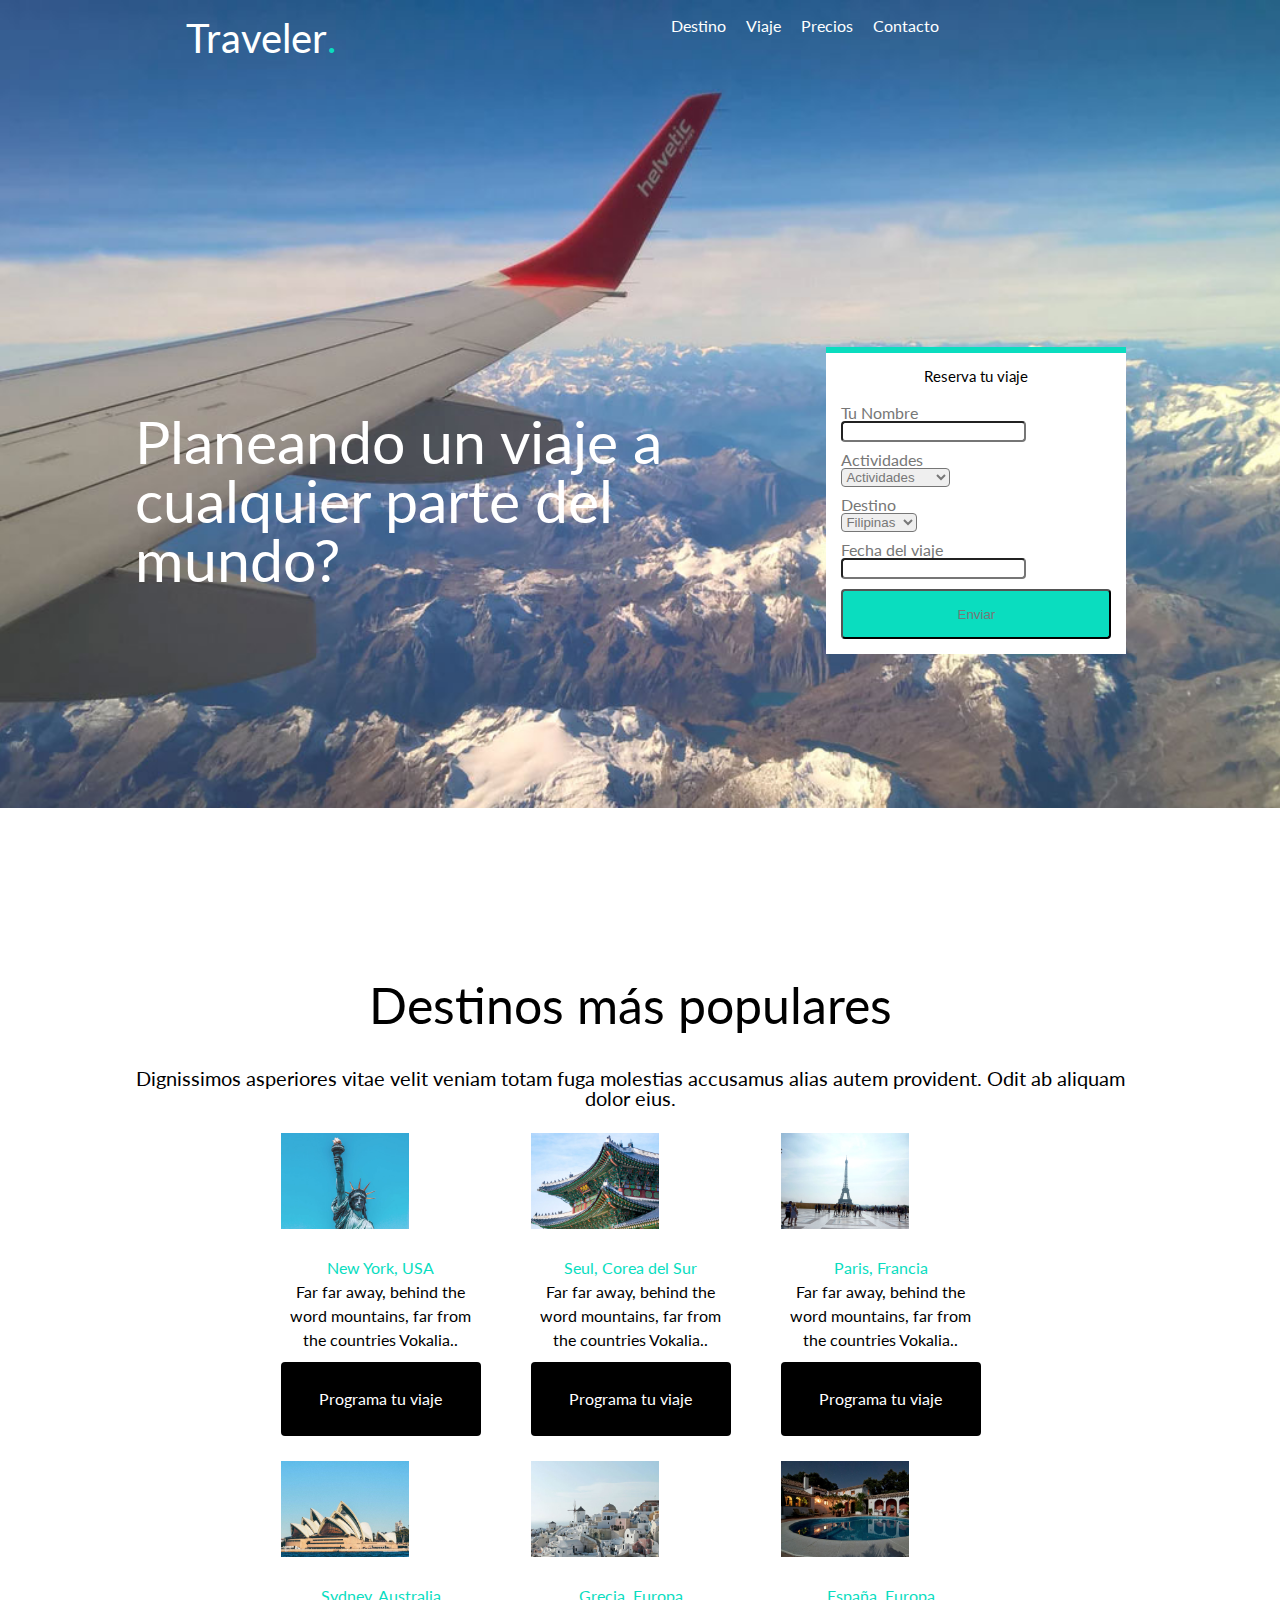
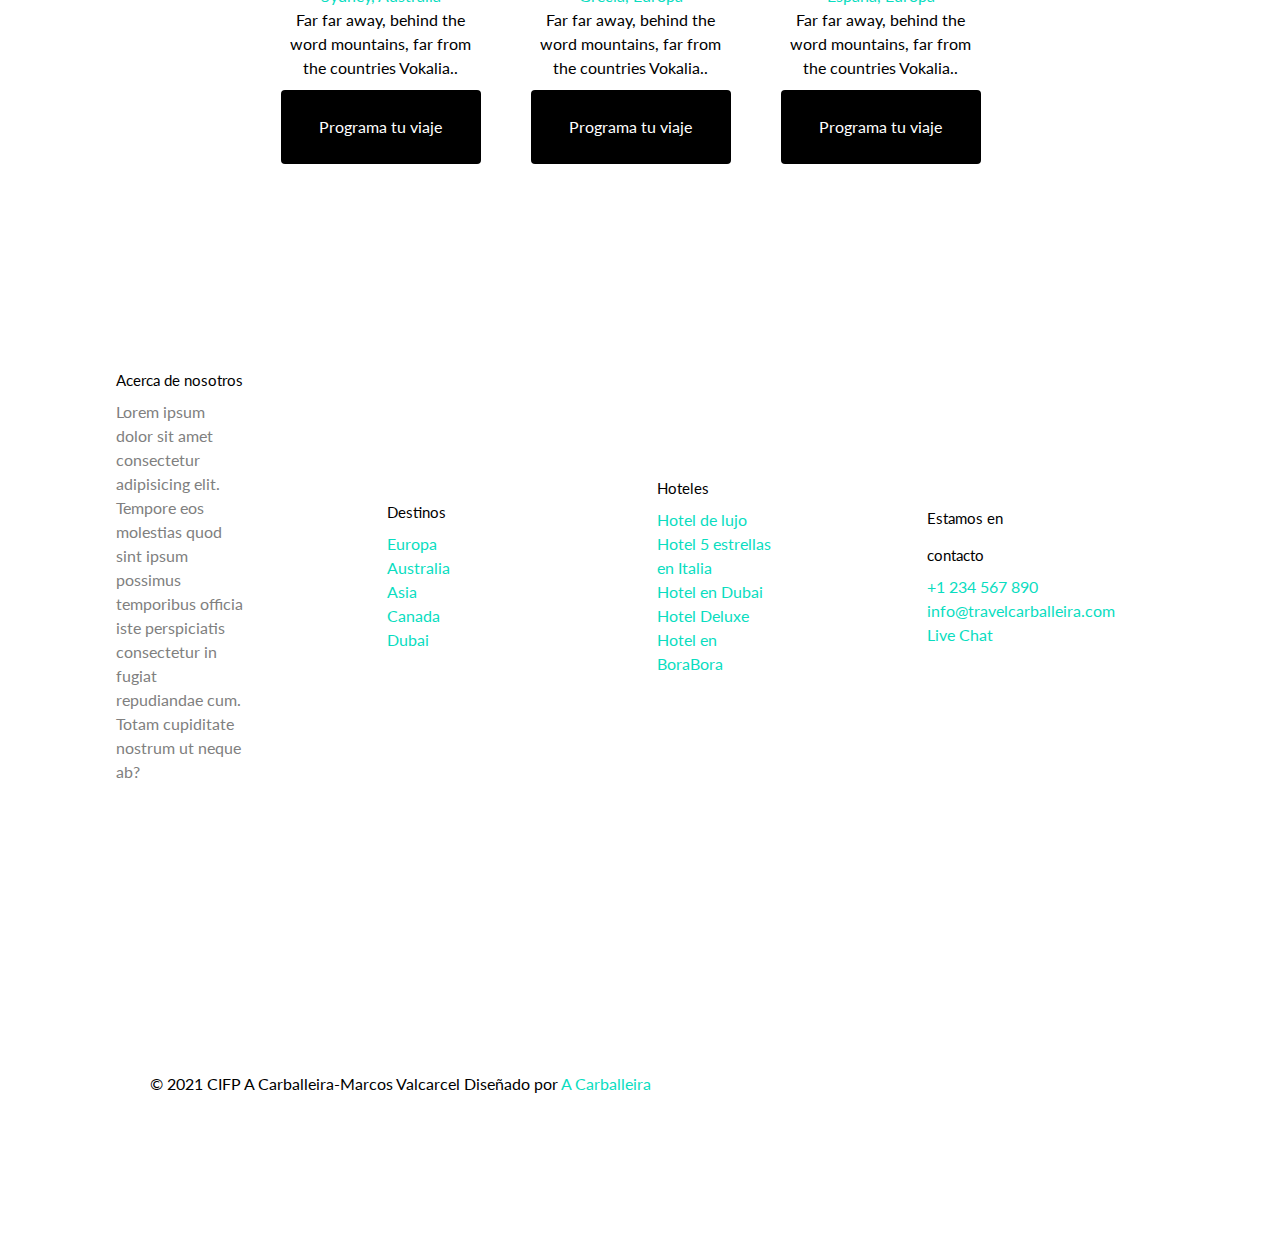
<file: Examen_segunda_ev/viajes.html>
﻿<!DOCTYPE HTML>

<html>
<head>
	<meta charset="utf-8">
	<meta http-equiv="X-UA-Compatible" content="IE=edge">
	<title>Traveler &mdash; Viajes a tu medida</title>

	<meta name="description" content="s" />
	<meta name="keywords" content="" />
	<meta name="author" content="" />
	<link rel="stylesheet" href="styles.css" type="text/css">
	<link rel="preconnect" href="https://fonts.gstatic.com">
	<link href="https://fonts.googleapis.com/css2?family=Lato&display=swap" rel="stylesheet">

</head>
	<body>
		
	<div class="gridlayout">
	<!-- ZONA 1 -->
	<nav class="navbar">

			
			<div id="logo">
				<a id="enlaces" href="index.html">Traveler <em>.</em></a>
			</div>
			<div>
				<ul id="enlaces">
					<li><a id="enlaces" href="#">Destino</a></li>
					<li><a id="enlaces" href="#">Viaje</a></li>
					<li><a id="enlaces" href="#">Precios</a></li>
					<li><a id="enlaces" href="#">Contacto</a></li>
				</ul>	
			</div>
			

	</nav>
	

	
	<header id="section1">

			<div id="s1text">
				<h1>Planeando un viaje a cualquier parte del mundo?</h1>	
			</div>
			<div id="s1form">
				<h3>Reserva tu viaje</h3>
				<form action="#">
					<div>
						<label for="fullname">Tu Nombre</label><br />
						<input type="text" id="fullname">
					</div>
					<div>
						<label for="activities">Actividades</label><br />
						<select name="#" id="activities">
							<option value="">Actividades</option>
							<option value="">Excursionismo</option>
							<option value="">Espeleologia</option>
							<option value="">Buceo</option>
						</select>
					</div>
					<div>
						<label for="destination">Destino</label><br />
						<select name="#" id="destination">
							<option value="">Filipinas</option>
							<option value="">USA</option>
							<option value="">Australia</option>
							<option value="">Singapur</option>
						</select>
					</div>
					
					<div>
						<label for="date-start">Fecha del viaje</label><br />
						<input type="text" id="date-start">
					</div>

					<div>
						<input class="boton" type="submit" value="Enviar">
					</div>
				</form>	

			</div>	

	</header>
	
	<!-- ZONA 2 -->
		
	<div id="section2">
			<div id="s2header">
				<h2>Destinos más populares</h2>
				<p>Dignissimos asperiores vitae velit veniam totam fuga molestias accusamus alias autem provident. Odit ab aliquam dolor eius.</p>

			</div>
			<div>
				<div class="picrow1">
					<div>
						<a href="images/img_1.jpg">
							<figure>
								<div></div>
								<img class="imagen1" src="images/img_1.jpg" alt="Image">
							</figure>
						</a>
							<div class="figtext">
								<h2>New York, USA</h2>
								<p>Far far away, behind the word mountains, far from the countries Vokalia..</p>
								<p><div class="boton2">
									<span>Programa tu viaje</span>
									</div></p>
							</div>

					</div>
					<div>
						<a href="images/img_2.jpg">
							<figure>
								<div></div>
								<img class="imagen1" src="images/img_2.jpg" alt="Image">
							</figure>
						</a>
							<div class="figtext">
								<h2>Seul, Corea del Sur</h2>
								<p>Far far away, behind the word mountains, far from the countries Vokalia..</p>
								<p><span class="boton2">Programa tu viaje</span></p>
							</div>

					</div>
					<div>
						<a href="images/img_3.jpg">
							<figure>
								<div></div>
								<img class="imagen1" src="images/img_3.jpg" alt="Image">
							</figure>
						</a>
							<div class="figtext">
								<h2>Paris, Francia</h2>
								<p>Far far away, behind the word mountains, far from the countries Vokalia..</p>
								<p><span class="boton2">Programa tu viaje</span></p>
							</div>

					</div>
				</div>

				<div class="picrow2">
					<div>
						<a href="images/img_4.jpg">
							<figure>
								<div></div>
								<img class="imagen1" src="images/img_4.jpg" alt="Image">
							</figure>
						</a>
							<div class="figtext">
								<h2>Sydney, Australia</h2>
								<p>Far far away, behind the word mountains, far from the countries Vokalia..</p>
								<p><span class="boton2">Programa tu viaje</span></p>
							</div>

					</div>

					<div>
						<a href="images/img_5.jpg">
							<figure>
								<div></div>
								<img class="imagen1" src="images/img_5.jpg" alt="Image">
							</figure>
						</a>
							<div class="figtext">
								<h2>Grecia, Europa</h2>
								<p>Far far away, behind the word mountains, far from the countries Vokalia..</p>
								<p><span class="boton2">Programa tu viaje</span></p>
							</div>

					</div>

					<div>
						<a href="images/img_6.jpg">
							<figure>
								<div></div>
								<img class="imagen1" src="images/img_6.jpg" alt="Image">
							</figure>
						</a>
							<div class="figtext">
								<h2>España, Europa</h2>
								<p>Far far away, behind the word mountains, far from the countries Vokalia..</p>
								<p><span class="boton2">Programa tu viaje</span></p>
							</div>

					</div>
				</div>


			</div>

	</div>
	
	<!-- ZONA 3 -->
		
	
	<div id="section3">
		<div id="acercade">
			<h3>Acerca de nosotros</h3>
			<p>Lorem ipsum dolor sit amet consectetur adipisicing elit. Tempore eos molestias quod sint ipsum possimus temporibus officia iste perspiciatis consectetur in fugiat repudiandae cum. Totam cupiditate nostrum ut neque ab?</p>
		</div>

		<div id="destinos">
			<h3>Destinos</h3>
			<ul>
				<li><a class="fenlace" href="#">Europa</a></li>
				<li><a class="fenlace" href="#">Australia</a></li>
				<li><a class="fenlace" href="#">Asia</a></li>
				<li><a class="fenlace" href="#">Canada</a></li>
				<li><a class="fenlace" href="#">Dubai</a></li>
			</ul>

		</div>

		<div id="hoteles">
			<h3>Hoteles</h3>
			<ul>
				<li><a class="fenlace" href="#">Hotel de lujo</a></li>
				<li><a class="fenlace" href="#">Hotel 5 estrellas en Italia</a></li>
				<li><a class="fenlace" href="#">Hotel en Dubai </a></li>
				<li><a class="fenlace" href="#">Hotel Deluxe</a></li>
				<li><a class="fenlace" href="#">Hotel en BoraBora </a></li>
			</ul>

		</div>

		<div id="contacto">
			<h3>Estamos en contacto</h3>
			<ul>
				<li><a class="fenlace" href="#"><i></i> +1 234 567 890</a></li>
				<li><a class="fenlace" href="#"><i></i> info@travelcarballeira.com</a></li>
				<li><a class="fenlace" href="#"><i></i> Live Chat</a></li>
			</ul>
		</div>

	</div>
	
	<!-- ZONA 4 -->
	
	<footer id="pie">
		<div>
			<p>
				<small>&copy; 2021 CIFP A Carballeira-Marcos Valcarcel </small>
				<small>Diseñado por <a class="fenlace" href="#" target="_blank">A Carballeira</a> </small>
			</p>
		</div>

		<div class="iconosrow">
			<p>
				<ul class="iconosrow">
					<li><a class="ficonos" href="#">&#xea96</a></li>
					<li><a class="ficonos" href="#">&#xea91</a></li>
					<li><a class="ficonos" href="#">&#xeac9</a></li>
				</ul>
			</p>
		</div>

	</footer>
	
	</div>
  </body>
</html>
</file>
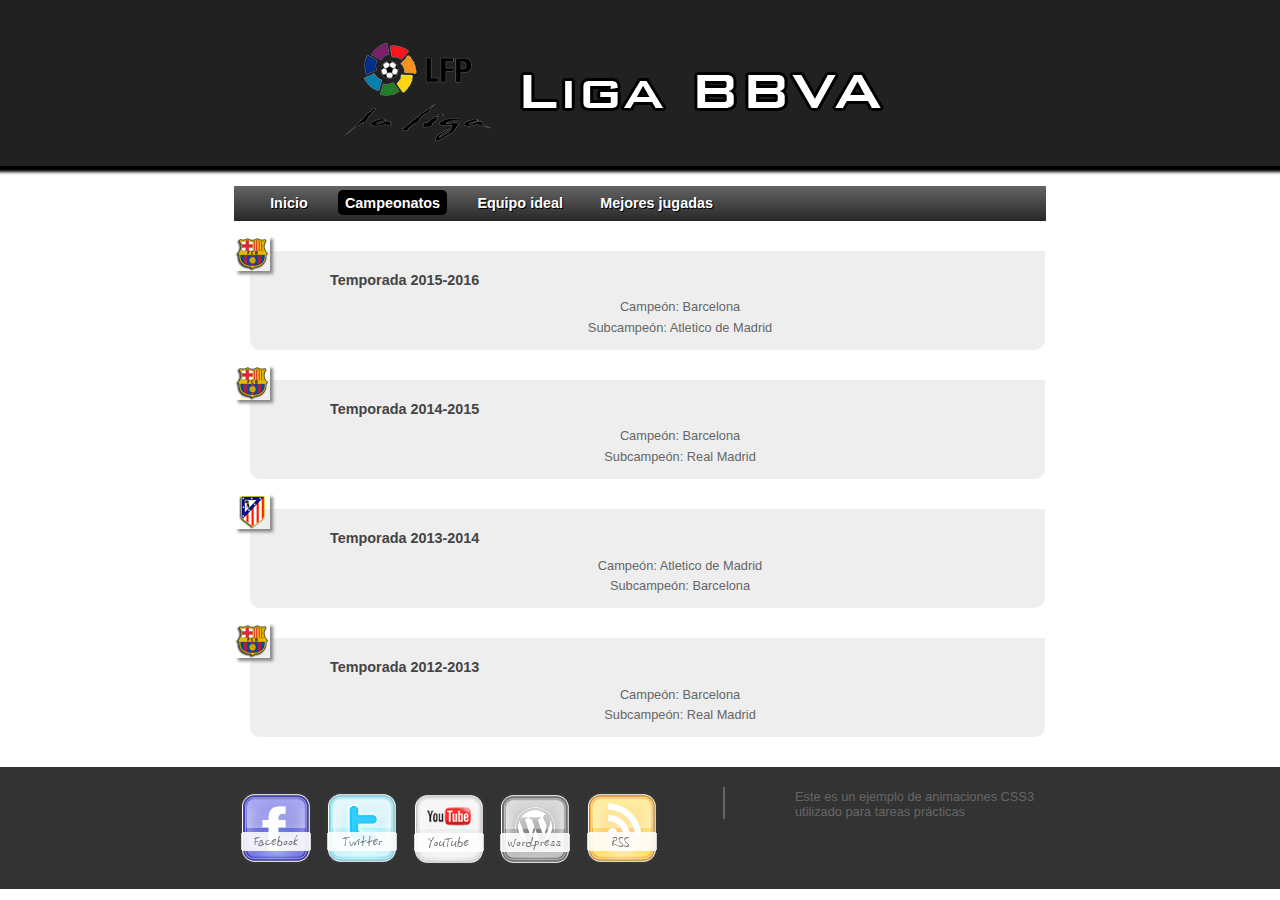
<file: UD7/campeonatos.html>
<!doctype html>
<html>

<head>
    <meta charset="UTF-8">
    <title>Liga BBVA</title>
    <link href="css/main.css" rel="stylesheet" type="text/css">
    <link href="css/menuPrincipal.css" rel="stylesheet" type="text/css">
    <link href="css/animaciones.css" rel="stylesheet" type="text/css">
</head>

<body id="pCampeonato">
    <header>
        <img src="img/liga.png">
    </header>
    <nav>
        <ul>
            <li id="mHome"><a href="index.html">Inicio</a></li>
            <li id="mCampeonatos"><a href="campeonatos.html">Campeonatos</a></li>
            <li id="mEquipo"><a href="equipo.html">Equipo ideal</a></li>
            <li id="mJugadas"><a href="jugadas.html">Mejores jugadas</a></li>
        </ul>
    </nav>
    <div id="contenedor">
        <div class="campeon"> 
        <img src="img/logos/barcelona.png" alt="Barcelona" width="35" height="35">
            <h1>Temporada 2015-2016 </h1>
            <p><strong>Campeón</strong>: Barcelona </p>
            <p><strong>Subcampeón</strong>: Atletico de Madrid</p>
        </div>
        <div class="campeon"> 
        <img src="img/logos/barcelona.png" alt="Barcelona" width="35" height="35">
            <h1>Temporada 2014-2015 </h1>
            <p><strong>Campeón</strong>: Barcelona </p>
            <p><strong>Subcampeón</strong>: Real Madrid</p>
        </div>
        <div class="campeon"> 
        <img src="img/logos/atletico.png" alt="Atletico de Madrid" width="35" height="35">
            <h1>Temporada 2013-2014 </h1>
            <p><strong>Campeón</strong>: Atletico de Madrid </p>
            <p><strong>Subcampeón</strong>: Barcelona</p>
        </div>
        <div class="campeon"> 
        <img src="img/logos/barcelona.png" alt="Barcelona" width="35" height="35">
            <h1>Temporada 2012-2013 </h1>
            <p><strong>Campeón</strong>: Barcelona </p>
            <p><strong>Subcampeón</strong>: Real Madrid</p>
        </div>
    </div>
    <footer>
        <div id="pie">
            <div id="redes">
                <a href="#"><img src="img/redes/facebook.png" width="82" height="82" alt="Facebook"></a>
                <a href="#"><img src="img/redes/twitter.png" width="82" height="82" alt="Twitter"></a>
                <a href="#"><img src="img/redes/youtube.png" width="82" height="82" alt="YouTube"></a>
                <a href="#"><img src="img/redes/wordpress.png" width="82" height="82" alt="Blog AdobeXpert"></a>
                <a href="#"><img src="img/redes/rss.png" width="82" height="82" alt="RSS"></a>
            </div>
            <div id="notas">
                <p> Este es un ejemplo de animaciones CSS3 utilizado para tareas prácticas</p>
            </div>
        </div>
    </footer>
</body>

</html>
</file>
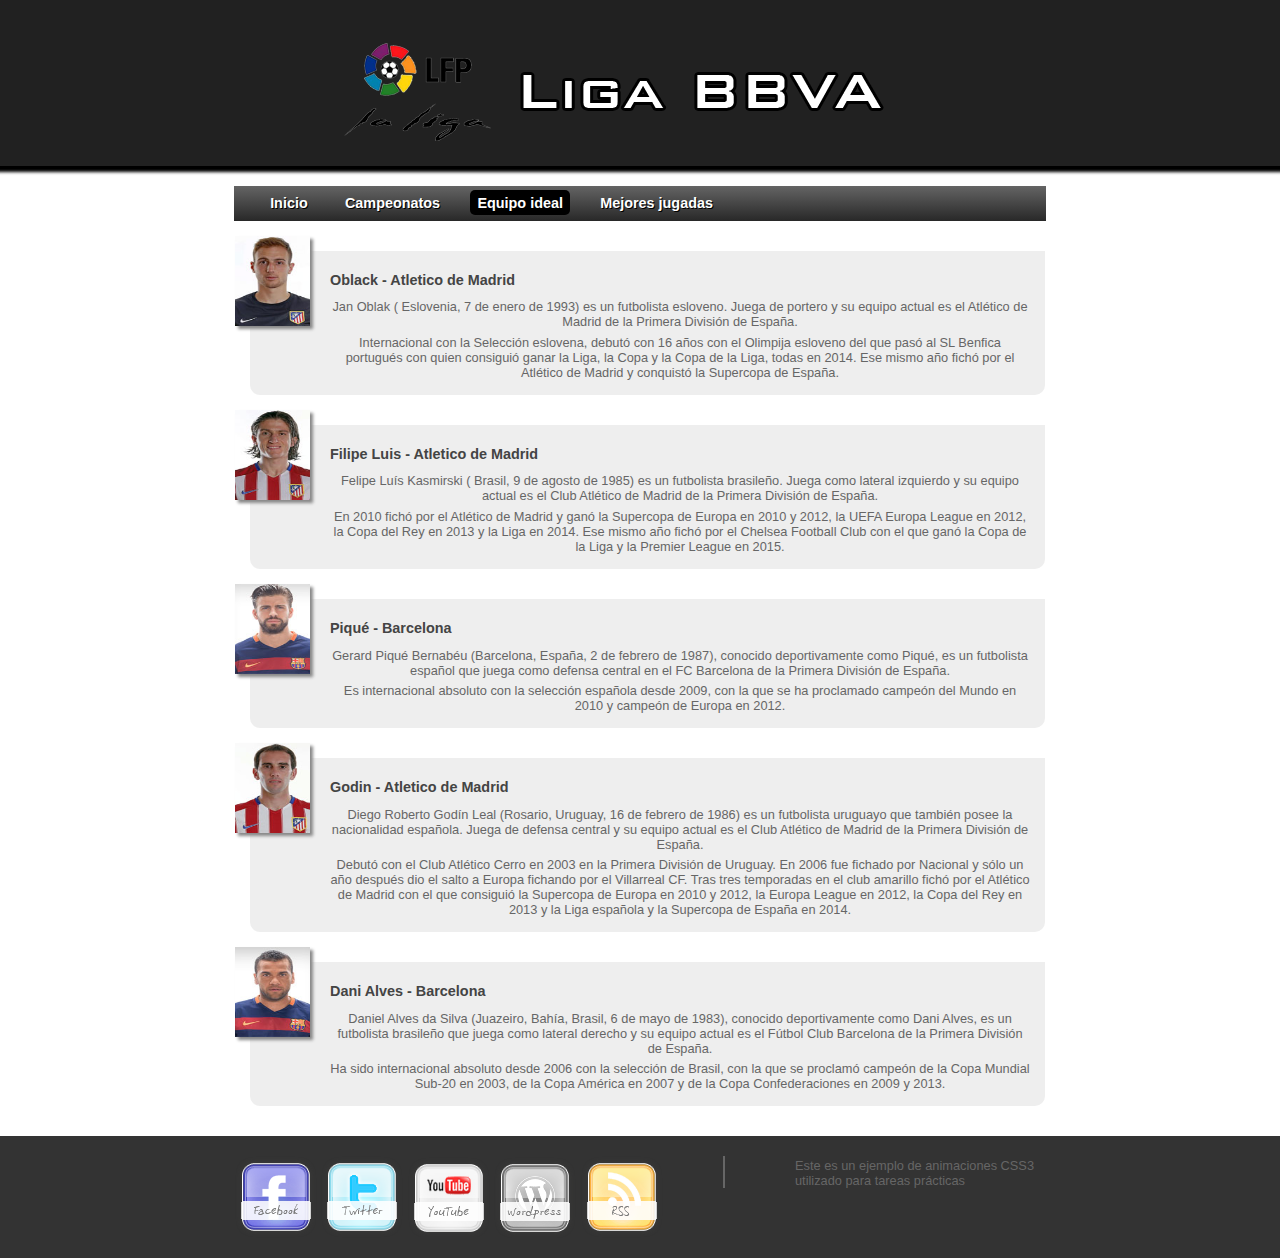
<file: UD7/equipo.html>
<!doctype html>
<html>

<head>
    <meta charset="UTF-8">
    <title>Liga BBVA</title>
    <link href="css/main.css" rel="stylesheet" type="text/css">
    <link href="css/menuPrincipal.css" rel="stylesheet" type="text/css">
    <link href="css/animaciones.css" rel="stylesheet" type="text/css">
</head>

<body id="pEquipo">
    <header>
        <img src="img/liga.png">
    </header>
    <nav>
        <ul>
            <li id="mHome"><a href="index.html">Inicio</a></li>
            <li id="mCampeonatos"><a href="campeonatos.html">Campeonatos</a></li>
            <li id="mEquipo"><a href="equipo.html">Equipo ideal</a></li>
            <li id="mJugadas"><a href="jugadas.html">Mejores jugadas</a></li>
        </ul>
    </nav>
    <div id="contenedor">
        <div class="campeon"> 
        <img src="img/jugadores/Oblack.jpg" alt="Oblack" width="75" height="90">
            <h1>Oblack - Atletico de Madrid</h1>
            <p>Jan Oblak ( Eslovenia, 7 de enero de 1993) es un futbolista esloveno. Juega de portero y su equipo actual es el Atlético de Madrid de la Primera División de España.</p>
            <p>Internacional con la Selección eslovena, debutó con 16 años con el Olimpija esloveno del que pasó al SL Benfica portugués con quien consiguió ganar la Liga, la Copa y la Copa de la Liga, todas en 2014. Ese mismo año fichó por el Atlético de Madrid y conquistó la Supercopa de España.</p>
        </div>
        <div class="campeon"> 
        <img src="img/jugadores/filipe.jpg" alt="Filipe Luis" width="75" height="90">
            <h1>Filipe Luis - Atletico de Madrid</h1>
            <p>Felipe Luís Kasmirski ( Brasil, 9 de agosto de 1985) es un futbolista brasileño. Juega como lateral izquierdo y su equipo actual es el Club Atlético de Madrid de la Primera División de España.</p>
            <p>En 2010 fichó por el Atlético de Madrid y ganó la Supercopa de Europa en 2010 y 2012, la UEFA Europa League en 2012, la Copa del Rey en 2013 y la Liga en 2014. Ese mismo año fichó por el Chelsea Football Club con el que ganó la Copa de la Liga y la Premier League en 2015.</p>
        </div>
        <div class="campeon"> 
        <img src="img/jugadores/pique.jpg" alt="Pique" width="75" height="90">
            <h1>Piqué - Barcelona</h1>
            <p>Gerard Piqué Bernabéu (Barcelona, España, 2 de febrero de 1987), conocido deportivamente como Piqué, es un futbolista español que juega como defensa central en el FC Barcelona de la Primera División de España.</p>
            <p>Es internacional absoluto con la selección española desde 2009, con la que se ha proclamado campeón del Mundo en 2010 y campeón de Europa en 2012.</p>
        </div>
        <div class="campeon"> 
        <img src="img/jugadores/godin.jpg" alt="Godin" width="75" height="90">
            <h1>Godin - Atletico de Madrid</h1>
            <p>Diego Roberto Godín Leal (Rosario, Uruguay, 16 de febrero de 1986) es un futbolista uruguayo que también posee la nacionalidad española. Juega de defensa central y su equipo actual es el Club Atlético de Madrid de la Primera División de España.</p>
            <p>Debutó con el Club Atlético Cerro en 2003 en la Primera División de Uruguay. En 2006 fue fichado por Nacional y sólo un año después dio el salto a Europa fichando por el Villarreal CF. Tras tres temporadas en el club amarillo fichó por el Atlético de Madrid con el que consiguió la Supercopa de Europa en 2010 y 2012, la Europa League en 2012, la Copa del Rey en 2013 y la Liga española y la Supercopa de España en 2014.</p>
        </div>
        <div class="campeon"> 
        <img src="img/jugadores/alves.jpg" alt="Dani Alves" width="75" height="90">
            <h1>Dani Alves - Barcelona</h1>
            <p>Daniel Alves da Silva (Juazeiro, Bahía, Brasil, 6 de mayo de 1983), conocido deportivamente como Dani Alves, es un futbolista brasileño que juega como lateral derecho y su equipo actual es el Fútbol Club Barcelona de la Primera División de España.</p>
            <p> Ha sido internacional absoluto desde 2006 con la selección de Brasil, con la que se proclamó campeón de la Copa Mundial Sub-20 en 2003, de la Copa América en 2007 y de la Copa Confederaciones en 2009 y 2013.</p>
        </div>
        
    </div>
    <footer>
        <div id="pie">
            <div id="redes">
                <a href="#"><img src="img/redes/facebook.png" width="82" height="82" alt="Facebook"></a>
                <a href="#"><img src="img/redes/twitter.png" width="82" height="82" alt="Twitter"></a>
                <a href="#"><img src="img/redes/youtube.png" width="82" height="82" alt="YouTube"></a>
                <a href="#"><img src="img/redes/wordpress.png" width="82" height="82" alt="Blog AdobeXpert"></a>
                <a href="#"><img src="img/redes/rss.png" width="82" height="82" alt="RSS"></a>
            </div>
            <div id="notas">
                <p> Este es un ejemplo de animaciones CSS3 utilizado para tareas prácticas</p>
            </div>
        </div>
    </footer>
</body>

</html>
</file>
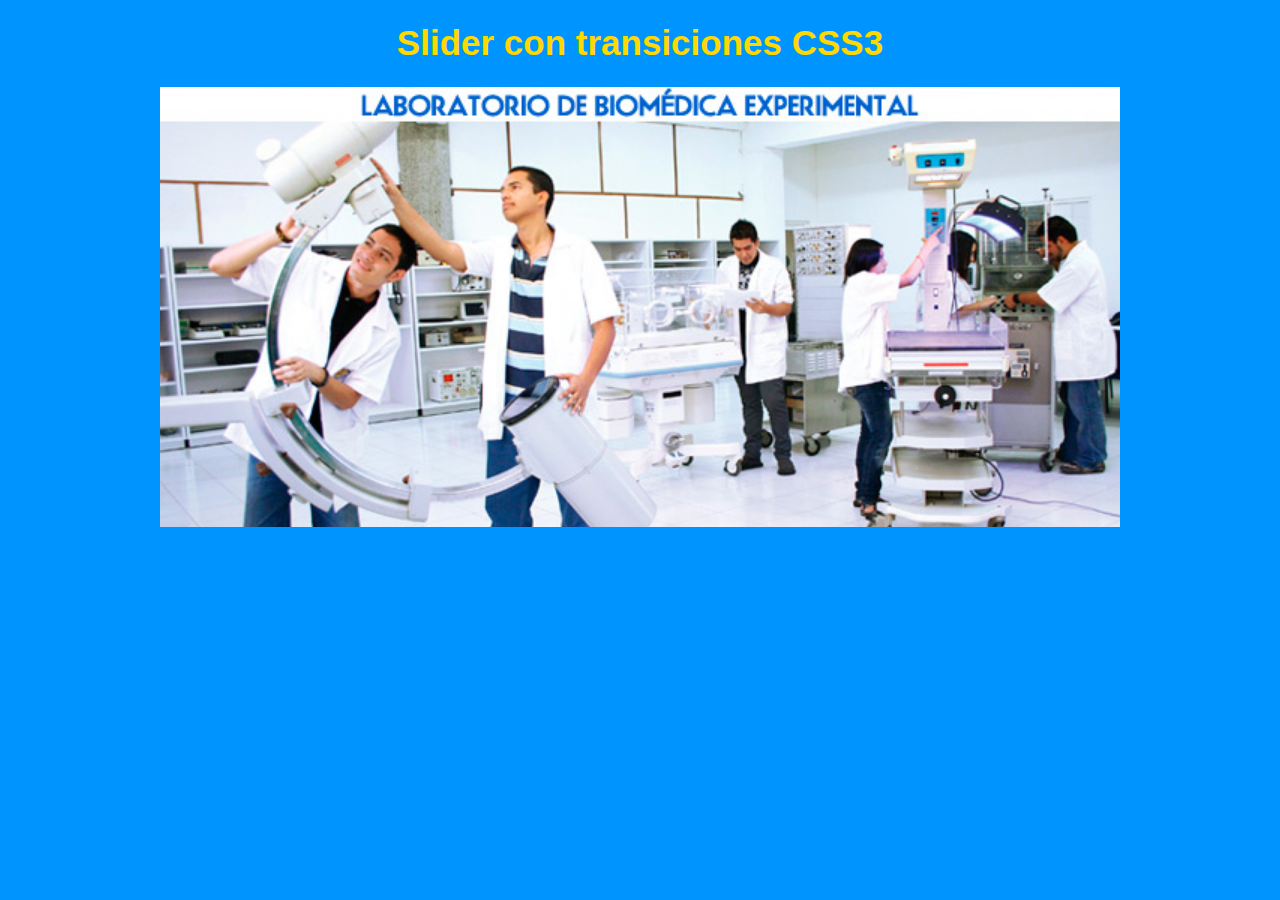
<file: UD7/slider.html>
<!DOCTYPE html>
<html>
    <head>
        <meta http-equiv="Content-Type" content="text/html; charset=UTF-8"/>
        <title>Slider manual modificado para automático</title>
        <link rel="stylesheet" href="estilo3.css" type="text/css"/>
    </head>
    <body>
        <nav><h1>Slider con transiciones CSS3</h1></nav>
        <article class="slider">
            <input type="radio" name="botón" class="boton" checked="checked">
            <label></label>
            <input type="radio" name="botón" class="boton">
            <label></label>
            <input type="radio" name="botón" class="boton">
            <label></label>
            <input type="radio" name="botón" class="boton">
            <label></label>
            <section class="contenedor-img cuatro-imagenes">
                <img src="img/img001.jpg" alt="imagen1"/>
                <img src="img/img002.jpg" alt="imagen2"/>
                <img src="img/img003.jpg" alt="imagen3"/>
                <img src="img/img004.jpg" alt="imagen4"/>
            </section>
        </article>
    </body>
</html>
</file>
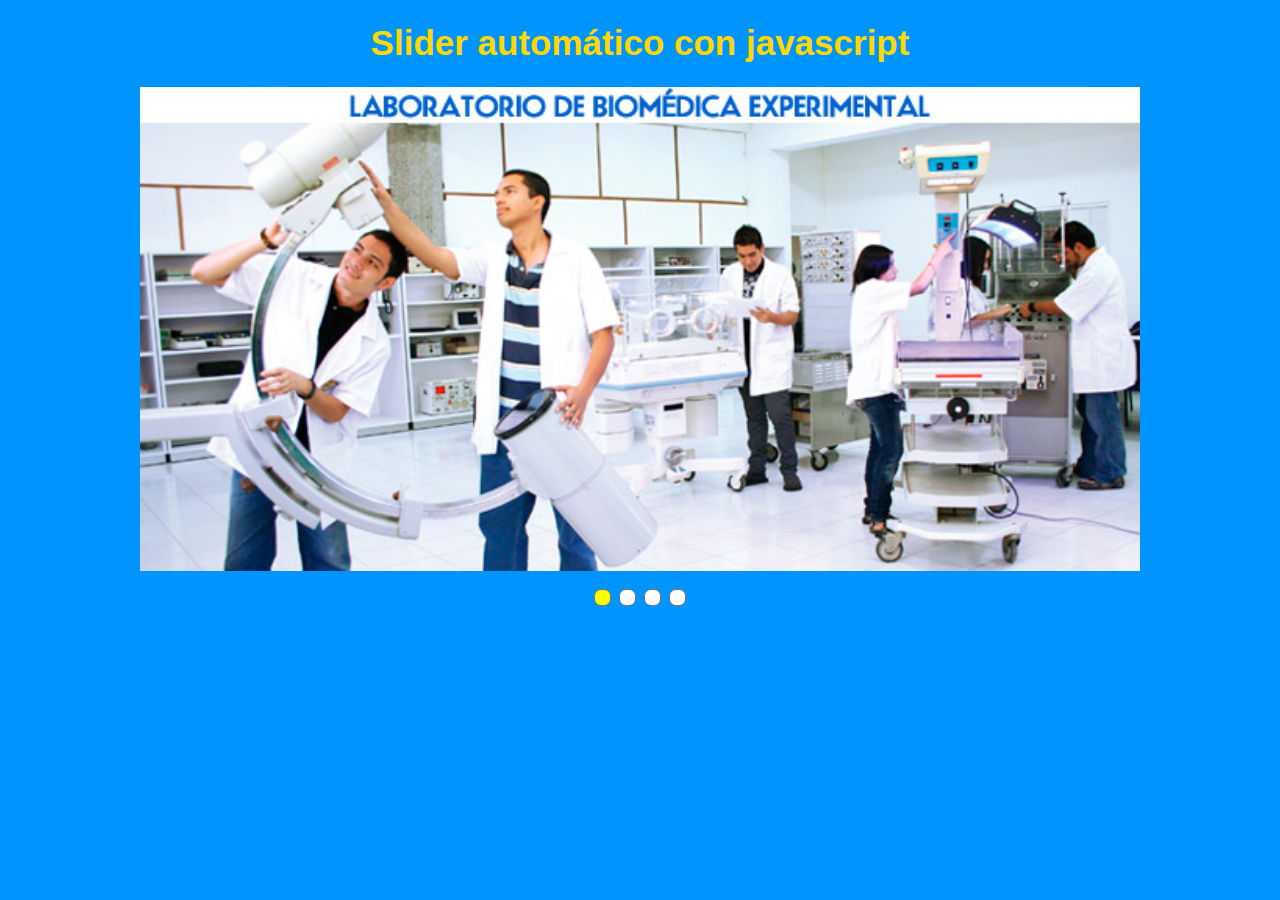
<file: UD7/sliderauto.html>
<!DOCTYPE html>
<html>
    <head>
        <meta http-equiv="Content-Type" content="text/html; charset=UTF-8"/>
        <title>Slider automático</title>
        <link rel="stylesheet" href="estilo4.css" type="text/css"/>
    </head>
    <body>

      <h1>Slider automático con javascript</h1>
      
      <div class="contenedor_slider"> <!--Imagenes/tarjetas del slider-->
        <div class="tarjeta desvanecer">
          <img src="img/img001.jpg" id="img_slider">
        </div>
        <div class="tarjeta desvanecer">
          <img src="img/img002.jpg" id="img_slider">
        </div>
        <div class="tarjeta desvanecer">
          <img src="img/img003.jpg" id="img_slider">
        </div>
          <div class="tarjeta desvanecer">
        <img src="img/img004.jpg" id="img_slider">
        </div>
      </div>
      <br>
      <div class="contenedor_puntos"> <!--Puntos de progreso-->
        <span class="puntos"></span> 
        <span class="puntos"></span> 
        <span class="puntos"></span> 
        <span class="puntos"></span>
      </div>
      
      <script>
      var slideIndex = 0;
      showSlides();
      
      function showSlides() {
        var i;
        var tarjetas = document.getElementsByClassName("tarjeta");
        var puntos = document.getElementsByClassName("puntos");
        for (i = 0; i < tarjetas.length; i++){
          tarjetas[i].style.display = "none";  
        }
        slideIndex++;
        if (slideIndex > tarjetas.length) {slideIndex = 1}    
        for (i = 0; i < puntos.length; i++) {
          puntos[i].className = puntos[i].className.replace(" activo", "");
        }
        tarjetas[slideIndex-1].style.display = "block";  
        puntos[slideIndex-1].className += " activo";
        setTimeout(showSlides, 2000);
      }
      </script>
      </body>
      </html> 
</html>
</file>
<file: UD7/css/main.css>
* {
	vertical-align: baseline;
	font-weight: inherit;
	font-family: inherit;
	font-style: inherit;
	font-size: 100%;
	border: 0 none;
	outline: 0;
	padding: 0;
	margin: 0;
}

body {
	font-family: "Trebuchet MS", Arial, Helvetica, sans-serif;
	font-size: 100%;
}

header, section, footer, aside, nav, article, figure {
	display: block;
}

h1{
	font-size: 1.5rem;
	text-align: center;
	line-height: 2;
}

#contenedor {
	width: 810px;
	margin: 0px auto;
	text-align: center;
	
}

header {
	width: 100%;
	padding: 40px 0px 20px 0px;
	text-align: center;
	background-color: #212121;
    -webkit-box-shadow:  0px 3px 3px 3px #000;
    -moz-box-shadow:  0px 3px 3px 3px #000;
    box-shadow:  0px 3px 3px 3px #000;    
}

#jugadores {
	background-color: #DDD;
	width: 810px; height: 557px;
	-moz-border-radius-topleft: 0px;
	-moz-border-radius-topright: 0px;
	-moz-border-radius-bottomright: 10px;
	-moz-border-radius-bottomleft: 10px;
	-webkit-border-radius: 0px 0px 10px 10px;
	border-radius: 0px 0px 10px 10px;
	-webkit-box-shadow: 2px 2px 3px 2px #888;
    -moz-box-shadow: 2px 2px 3px 2px #888;
    box-shadow:  2px 2px 3px 2px #888;
}

.jugador {
	width: 100px; height: 150px;
	margin: 12px;
	border: solid 4px #FFFFFF;
	float: left;
	position: relative;
	overflow: hidden;
	left: 10px; top: 10px;
	font-family: "Trebuchet MS", Arial, Helvetica, sans-serif;
}

.jugador h1 {
	font-weight: bold;
	font-size: .9em;
	margin: 0px 0px .1em 0px;
}

.jugador h2 {
	font-size: .8em;
	font-weight: bold;
	margin: 0px 0px .1em 0px;
}

.jugador p {
	font-size: .7em;
	text-decoration: none;
	margin: 0px 0px .1em 0px;
}

.datos {
	padding: 4px;
	width: 100px;
	height: 142px;
	background-color: rgba(255, 255, 255, .7);
	color: rgba(F255, 255, 255, .7);
	position: absolute;
	cursor: pointer;
	bottom: -119px;
	left: 0px;
	font-size: 1em;
}

.datos img {
	margin: 4px 0px 0px 0px;
	-webkit-box-shadow: 2px 2px 3px 1px #888;
    -moz-box-shadow: 2px 2px 3px 1px #888;
    box-shadow: 2px 1px 3px 1px #888;
}

footer {
	margin: 20px 0px 0px 0px;
	width: 100%;
	background-color: #333;
	padding: 15px 0px;
}

#pie {
	width: 810px; height: 82px;
	background-color: #333;
	margin: 0px auto;
	padding: 5px 10px;
}

#pie img {
	margin: 0px; padding: 0px;
}

#redes {
	float: left;
}

#notas {
	float: right;
	width: 250px;
	padding: 0px 0px 0px 70px;
	border-left: #666 solid 2px;
}

#notas p {
	margin: 2px 0px 0px 0px;
	float: left;
	margin-right: 5px;
	font-size: .8em;
	color: #666;
}


.campeon {
	margin: 30px 0px 30px 15px; padding: 15px;
	background-color:#EEE;
	-webkit-border-radius: 0px 0px 10px 10px;
	-moz-border-radius: 0px 0px 10px 10px;
	border-radius: 0px 0px 10px 10px;
}

.campeon img {
	float: left;
	margin: -30px 0px 0px -30px;
	-webkit-box-shadow: 3px 3px 3px #888;
	-moz-box-shadow: 3px 3px 3px #888;
	box-shadow: 3px 3px 3px #888;
}

.campeon h1 {
	font-size: .9em;
	color: #444;
	font-weight: bold;
	margin: 0px 0px 5px 65px;
	text-align: left;
}

.campeon p, .campeon ul  {
	font-size: .8em;
	color: #666;
	margin: .4em 0px 0px 65px;
}

.campeon ul  {
	margin-left: 82px;
}

.campeon a  {
	color: #444;
}
</file>
<file: UD7/css/menuPrincipal.css>
header, section, footer, aside, nav, article, figure {
	display: block;
}

nav {
	width: 777px; height: 1.8em;
	margin: 20px auto 0px;
	background-color:#888;
	background: -webkit-gradient(linear, left top, left bottom, color-stop(0, rgb(100, 100, 100)), color-stop(1, rgb(40, 40, 40)));
	background: -moz-linear-gradient(center top, rgb(100,100,100) 20%, rgb(40,40,40) 100%);
	font-size: .9em;
	font-weight: bold;
	text-shadow: 1px 1px 0px #000;
	padding: .3em 1.2em;
}

nav ul {
	list-style: none;
}

nav ul li {
	float: left;
	margin: 0px 10px;
}

nav ul li a {
	text-decoration: none;
	padding: .3em .5em;
	margin: 0em .1em;
	display: block;
	color: #FFF;
	border-radius: 5px;
	-moz-border-radius: 5px;
}

nav ul li a:hover {
	background-color: #000;
	text-decoration: underline;
	-webkit-box-shadow: 1px 1px 0px #999, inset 1px 1px 0px #555;
	-moz-box-shadow: 1px 1px 0px #999, inset 1px 1px 0px #555;
	box-shadow: 1px 1px 0px #999, inset 1px 1px 0px #555;
	-webkit-box-shadow: inset 1px 1px 0px 0px #555;
	-moz-box-shadow: inset 1px 1px 0px 0px #555;
	box-shadow: inset 1px 1px 0px 0px #555;
}

nav ul li a:active {
	background-color: #F00;
	text-decoration: underline;
}

nav li.subNav ul {
	display: none;
	font-size: 0.8em;
	margin: .35em 0em 0em 0em;
	padding: .5em 0em;
	background-color: #888;
	background: -webkit-gradient(linear, left top, left bottom, color-stop(0, rgba(40, 40, 40, 1)), color-stop(1, rgba(100, 100, 100, .9)));
	background: -moz-linear-gradient(center top, rgba(40, 40, 40, 1) 0%, rgba(100, 100, 100, .9) 100%);
	-webkit-border-radius: 0px 0px 6px 6px;
	-moz-border-radius: 0px 0px 6px 6px;
	border-radius: 0px 0px 6px 6px;
	-webkit-border-radius: 2px 2px 2px #333;
	-moz-box-shadow: 2px 2px 2px #333;
	box-shadow: 2px 2px 2px #333;
}

nav li.subNav ul li {
	float: none;
	padding: 0em .3em .2em;
}

nav li.subNav:hover ul {
	display: block;
}

#inicio #mHome a, #pCampeonato #mCampeonatos a, #pEquipo #mEquipo a, #pJugadas #mJugadas a {
	background-color: #000;
}
</file>
<file: UD7/css/animaciones.css>
.campeon:nth-child(1) img:hover {
    transform: rotate(-32deg); /*en negativo la animación se aplica en sentido antihorario*/
    -webkit-transform: rotate(-32deg);
    -moz-transform: rotate(-32deg);
    -o-transform: rotate(-32deg);
    transform-origin: right bottom; /*Al cambiar el eje de tranformación el giro se aplica desde la esquina inferior derecha, se desplaza ligeramente la imagen*/
    -webkit-transform-origin: right bottom;
    -moz-transform-origin: right bottom;
    -o-transform-origin: right bottom;
}
.campeon:nth-child(2) img:hover {
    transform:translate(-100px,40px); /*Se utilizó signo negativo para desplazar la imagen en sentido opuesto al texto situado a la derecha, si lo ponemos positivo la imagen se dispone sobre el texto y no se puede visrualizar*/
    -webkit-transform:translate(-100px,40px);
    -moz-transform:translate(-100px,40px);
    -o-transform:translate(-100px,40px);
}
.campeon:nth-child(3) img:hover {
    transform: scale(1.2, 0.85);
    -webkit-transform: scale(1.2, 0.85);
    -moz-transform: scale(1.2, 0.85);
    -o-transform: scale(1.2, 0.85);
}
.campeon:nth-child(4) img:hover {
    transform: skewY(20deg);
    -webkit-transform: skewY(20deg);
    -moz-transform: skewY(20deg);
    -o-transform: skewY(20deg);
}
.campeon:nth-child(5) img:hover {
    transform: scale(1.5) rotate(180deg);
    -webkit-transform: scale(1.5) rotate(180deg);
    -moz-transform: scale(1.5) rotate(180deg);
    -o-transform: scale(1.5) rotate(180deg);
}
.campeon img {
    transition: all 3s;
    -webkit-transition: all 3s;
    -moz-transition: all 3s;
    -o-transition: all 3s;
}
.campeon img:hover {
    opacity: 0.3;
}
.campeon {
    cursor: pointer;
}
.campeon:hover {
    background-color: #FC0;
    transform: scale(1.2);
    -webkit-transform: scale(1.2);
    -moz-transform: scale(1.2);
    -o-transform: scale(1.2);
    transition: all 2s;
    -webkit-transition: all 2s;
    -moz-transition: all 2s;
    -o-transition: all 2s;
}
.jugador {
    transition: all 2s;
    -webkit-transition: all 2s;
    -moz-transition: all 2s;
    -o-transition: all 2s;
}
.jugador:hover {
    transform: scale(1.3) rotate(15deg);
    -webkit-transform: scale(1.3) rotate(15deg);
    -moz-transform: scale(1.3) rotate(15deg);
    -o-transform: scale(1.3) rotate(15deg);
    z-index: 100;
}
.jugador .datos:hover {
    bottom: 0px;
}
#redes  img:hover {
    animation-name: animacion1;
    animation-duration: 2s;
    -webkit-animation-name: animacion1;
    -webkit-animation-duration: 2s;
    animation: animacion1 2s infinite;  /*así la animación se repite en bucle*/
    animation-direction: alternate; /*controla el flujo de la animación*/
}
@keyframes animacion1 {
    0% {
        transform: scale(1);
    }
    33% {
        transform: scale(0.5); 
    }
    66% {
        transform: scale(1);
    }
    100% {
        transform: scale(1.5);
    }
}
@-webkit-keyframes animacion1 {
    0% {
        -webkit-transform: scale(1);
        -moz-transform: scale(1);
        -o-transform: scale(1);
    }
    33% {
        -webkit-transform: scale(0.5);
        -moz-transform: scale(0.5);
        -o-transform: scale(0.5);
    }
    66% {
        -webkit-transform: scale(1);
        -moz-transform: scale(1);
        -o-transform: scale(1);
    }
    100% {
        -webkit-transform: scale(1.5);
        -webkit-transform: scale(1.5);
        -o-transform: scale(1.5);
    }
}
</file>
<file: UD5/Actividad3/estilo.css>
* {
	margin: 0;
	padding: 0;
}
body {
    background: #7DDE92;
    color: #000;
    font-family: 'Roboto', sans-serif;
}
.contenedor {
    display: grid;
    width: 90%;
    height: auto;
    max-width: 1000px;
    margin: 20px auto;
    grid-gap: 20px;
    grid-template-columns: repeat(3, 1fr);
    grid-template-rows: auto;
    grid-template-areas:
    "header header header"
    "navbar navbar navbar"
    "conten conten conten"
    "footer footer footer";
}

.contenedor >div, .contenedor .header, .contenedor .navbar, .contenedor .footer, .contenedor .contenido {
    background: #F8FFE5;
    padding: 20px;
    border-radius: 4px;
}
.contenedor .header {
    grid-area: header;
    background: #4E4187;
    color: #F8FFE5;
    text-align: center;
}
.contenedor .navbar {
    grid-area: navbar;
    background: #3083dc;
    color: #F8FFE5;
    align-items: center;
    text-align: center;
    line-height: 1.5;
}
.contenedor .contenido {
    background: #F8FFE5;
    grid-area: conten;
}
.contenedor .footer {
    grid-area: footer;
    background: #2EBFA5;
    color: #F8FFE5;
}
#ejercicio1, #articulo3, .picrow1, .picrow2, .picrow3, .picrow4, .picrow5 {
    display: flex;
    flex-direction: row;
}
#articulo1 {
    margin: 2vw 5vw;
}
#ejercicio2, #ejercicio3, #ejercicio4 , #ejercicio5, #ejercicio6, #ejercicio7, #ejercicio8{
    margin: 2vw 0;
}
.picrow1 picture, .picrow2 picture, .picrow3 picture, .picrow4 picture, .picrow5 picture {
    margin: 1vw;
}
#ejercicio5 > div, .picrow3, .picrow4, .picrow5 {
    justify-content: center;
    margin: 2vw 0 0 0;
}
/*texto*/
.nenl a {
    text-decoration: none;
    color: #F8FFE5;
    list-style: none;
    padding: 1vw;
    text-align: center;
    transition-duration: 0.5s;
}
.nenl a:hover {
    color: orangered;
}
li {
    margin-left: 2.5vw;
}
a {
    text-decoration: none;
    font-weight: bolder;
    color: #4E4187;
    transition: 0.5s;
}
a:hover {
    color: #3083dc;
}
.picrow1 > div, .picrow2 > div, .picrow3 > div, .picrow4 > div, .picrow5 > div {
    text-align: center;
}
</file>
<file: UD6/Actividad1/estilo.css>
* {
	margin: 0;
	padding: 0;
}
body {
    background: #7DDE92;
    color: #000;
    font-family: 'Roboto', sans-serif;
}
.contenedor {
    display: grid;
    width: 90%;
    height: auto;
    max-width: 1000px;
    margin: 20px auto;
    grid-gap: 20px;
    grid-template-columns: repeat(3, 1fr);
    grid-template-rows: auto;
    grid-template-areas:
    "header header header"
    "navbar navbar navbar"
    "conten conten conten"
    "footer footer footer";
}

.contenedor >div, .contenedor .header, .contenedor .navbar, .contenedor .footer, .contenedor .contenido {
    background: #F8FFE5;
    padding: 20px;
    border-radius: 4px;
}
.contenedor .header {
    grid-area: header;
    background: #4E4187;
    color: #F8FFE5;
    text-align: center;
}
.contenedor .navbar {
    grid-area: navbar;
    background: #3083dc;
    color: #F8FFE5;
    align-items: center;
    text-align: center;
    line-height: 1.5;
}
.contenedor .contenido {
    background: #F8FFE5;
    grid-area: conten;
}
.contenedor .footer {
    grid-area: footer;
    background: #2EBFA5;
    color: #F8FFE5;
}
#ejercicio1 {
    display: flex;
    flex-direction: column;
}
#articulo1 {
    margin: 2vw 5vw;
}
#ejercicio2, #ejercicio3, #ejercicio4 , #ejercicio5, #ejercicio6, #ejercicio7, #ejercicio8{
    margin: 2vw 0;
}
.picrow1 picture, .picrow2 picture, .picrow3 picture, .picrow4 picture, .picrow5 picture {
    margin: 1vw;
}
#ejercicio5 > div, .picrow3, .picrow4, .picrow5 {
    justify-content: center;
    margin: 2vw 0 0 0;
}
/*texto*/
.nenl a {
    text-decoration: none;
    color: #F8FFE5;
    list-style: none;
    padding: 1vw;
    text-align: center;
    transition-duration: 0.5s;
}
.nenl a:hover {
    color: orangered;
}
li {
    margin-left: 2.5vw;
}
a {
    text-decoration: none;
    font-weight: bolder;
    color: #4E4187;
    transition: 0.5s;
}
a:hover {
    color: #3083dc;
}
.picrow1 > div, .picrow2 > div, .picrow3 > div, .picrow4 > div, .picrow5 > div {
    text-align: center;
}
</file>
<file: UD6/Actividad2/estilo.css>
* {
	margin: 0;
	padding: 0;
}
body {
    background: #7DDE92;
    color: #000;
    font-family: 'Roboto', sans-serif;
}
.contenedor {
    display: grid;
    width: 90%;
    height: auto;
    max-width: 1000px;
    margin: 20px auto;
    grid-gap: 20px;
    grid-template-columns: repeat(3, 1fr);
    grid-template-rows: auto;
    grid-template-areas:
    "header header header"
    "navbar navbar navbar"
    "conten conten conten"
    "footer footer footer";
}

.contenedor >div, .contenedor .header, .contenedor .navbar, .contenedor .footer, .contenedor .contenido {
    background: #F8FFE5;
    padding: 20px;
    border-radius: 4px;
}
.contenedor .header {
    grid-area: header;
    background: #4E4187;
    color: #F8FFE5;
    text-align: center;
}
.contenedor .navbar {
    grid-area: navbar;
    background: #3083dc;
    color: #F8FFE5;
    align-items: center;
    text-align: center;
    line-height: 1.5;
}
.contenedor .contenido {
    background: #F8FFE5;
    grid-area: conten;
}
.contenedor .footer {
    grid-area: footer;
    background: #2EBFA5;
    color: #F8FFE5;
}
#ejercicio1 {
    display: flex;
    flex-direction: column;
}
#articulo1 {
    margin: 2vw 5vw;
}
#ejercicio2, #ejercicio3, #ejercicio4 , #ejercicio5, #ejercicio6, #ejercicio7, #ejercicio8{
    margin: 2vw 0;
}
.picrow1 picture, .picrow2 picture, .picrow3 picture, .picrow4 picture, .picrow5 picture {
    margin: 1vw;
}
#ejercicio5 > div, .picrow3, .picrow4, .picrow5 {
    justify-content: center;
    margin: 2vw 0 0 0;
}
/*texto*/
.nenl a {
    text-decoration: none;
    color: #F8FFE5;
    list-style: none;
    padding: 1vw;
    text-align: center;
    transition-duration: 0.5s;
}
.nenl a:hover {
    color: orangered;
}
li {
    margin-left: 2.5vw;
}
a {
    text-decoration: none;
    font-weight: bolder;
    color: #4E4187;
    transition: 0.5s;
}
a:hover {
    color: #3083dc;
}
.picrow1 > div, .picrow2 > div, .picrow3 > div, .picrow4 > div, .picrow5 > div {
    text-align: center;
}
</file>
<file: UD7/estilo3.css>
/*texto*/
body {
    background-color: #0094ff;
}
h1 {
    color: #ffd800;
    font-size: 35px;
    font-family: Arial, Helvetica, sans-serif;
    text-align: center;
}
.slider {
    display: block;
    position: relative;
    margin: auto;
    width: 100%;
    max-width: 960px;
    max-height: 440px;
    overflow: hidden;
}
.boton {
    display: none /*block*/;
    visibility: hidden;
    position: absolute;
    bottom: 30px;
    margin: 0;
    padding: 0;
    z-index: 999;
    opacity: 0;
    cursor: pointer;
}
.boton:nth-child(1) {
    left: 30px;
    visibility: hidden;
}
.boton:nth-child(3) {
    left: 60px;
    visibility: hidden;
}
.boton:nth-child(5) {
    left: 90px;
    visibility: hidden;
}
.boton:nth-child(7) {
    left: 120px;
    visibility: hidden;
}
.slider label {
    position: absolute;
    bottom: 30px;
    width: 12px;
    height: 12px;
    background-color: white;
    border-radius: 7px;
    z-index: 100;
    border: 1px solid #777;
    visibility: hidden;
}
.slider label:nth-child(2) {
    left: 30px;
}
.slider label:nth-child(4) {
    left: 60px;
}
.slider label:nth-child(6) {
    left: 90px;
}
.slider label:nth-child(8) {
    left: 120px;
}
.boton:checked+label {
    background-color: yellow;
    border-color: #eee;
}
.contenedor-img img {
    float: left;
    display: block;
}
.cuatro-imagenes {
    width: 400%;
}
.cuatro-imagenes img {
    width: 25%;
}
.contenedor-img {
    position: relative;
    left: 0;
    /*transition: left .3s ease-in; 
    -webkit-transition: left 0.3s ease-in;
    -moz-transition: left .3s ease-in;*/
    animation: slide 15s ease-in-out infinite;
}
.boton:nth-child(1):checked ~ .contenedor-img {
    left: 0%;
}
.boton:nth-child(3):checked ~ .contenedor-img {
    left: -100%;
}
.boton:nth-child(5):checked ~ .contenedor-img {
    left: -200%;
}
.boton:nth-child(7):checked ~ .contenedor-img {
    left: -300%;
}
@keyframes slide {
    0%, 10% {
        left:0%;
    }
    25%, 40% { left: -100%; }
    55%, 70% { left: -200%; }
    85%, 95% { left: -300%; }
    100% { left: 0%;}
}
</file>
<file: UD7/estilo4.css>
body {
    background-color: #0094ff;
}
img {vertical-align: middle;}

h1 {
    color: #ffd800;
    font-size: 35px;
    font-family: Arial, Helvetica, sans-serif;
    text-align: center;
}
/*contenedor del slider e imagenes*/
.contenedor_slider{
  max-width: 1000px;
  position: relative;
  margin: auto;
}
#img_slider {
    width:100%;
}
.tarjeta {display: none;}
/*estilos para los puntos del slider*/
.puntos {
  height: 15px;
  width: 15px;
  margin: 0 2px;
  background-color:white;
  border: 1px solid #777;
  border-radius: 7px;
  display: inline-block;
  transition: background-color 0.6s ease-in;
}

.contenedor_puntos {
    text-align:center;
}
.activo {
  background-color: yellow;
}


.desvanecer { /*basandome en el ejemplo de wc3school, he cambiado la animación por fade*/
    animation-name: desvanecimiento;
    animation-duration: 1.8s;
    -webkit-animation-name: desvanecimiento;
    -webkit-animation-duration: 1.8s;
}

@keyframes desvanecimiento {
    from {opacity: .4} 
    to {opacity: 1}
}

@-webkit-keyframes desvanecimiento {
  from {opacity: .4} 
  to {opacity: 1}
}
</file>
<file: UD4/estilo.css>
/**********************************
 *Estructura de la hoja de estilos*
 **********************************

0. RESET
1. LAYOUT:
        -Body.
        -Grid layout.
        -Elementos flexbox.
2. OBJETOS GENERALES:
        -Botones.
        -Estilos generales de textos.
3. ESTILOS DE SECCIONES
        -Seciones 1-6 (por orden de aparición).
4. FORMULARIOS
5. MULTIMEDIA GENERAL

**********
*0. RESET*
**********/
        html, body, div, span, applet, object, iframe,
        h1, h2, h3, h4, h5, h6, p, blockquote, pre,
        a, abbr, acronym, address, big, cite, code,
        del, dfn, em, img, ins, kbd, q, s, samp,
        small, strike, strong, sub, sup, tt, var,
        b, u, i, center,
        dl, dt, dd, ol, ul, li,
        fieldset, form, label, legend,
        table, caption, tbody, tfoot, thead, tr, th, td,
        article, aside, canvas, details, embed, 
        figure, figcaption, footer, header, hgroup, 
        menu, nav, output, ruby, section, summary,
        time, mark, audio, video { margin: 0; padding: 0; border: 0; font-size: 100%; font: inherit; vertical-align: baseline; }
        /* reset para navegadores antiguos */
        article, aside, details, figcaption, figure, 
        footer, header, hgroup, menu, nav, section { display: block; }
        body { line-height: 1; }
        ol, ul { list-style: none; }
        blockquote, q { quotes: none; }
        blockquote:before, blockquote:after,
        q:before, q:after { content: ''; content: none; }
        table { border-collapse: collapse; border-spacing: 0; }
        
        /************************************************************
         *1. LAYOUT       //    GRID LAYOUT       //  GRID LAYOUT //*
         ************************************************************
        Usaremos GRID LAYOUT para montar el esqueleto de la hoja de estilo.
        Usaremos flexboxes para dirigir la distribución de los elementos dentro
        de cada fila/columna del grid.*/
        @font-face {
            font-family:  "FontAwesome";
            src: url(fonts/fontawesome-webfont.woff);
        }
        body { font: 500 14px/2 'Montserrat'; }
        .container { /* Configuración del grid */
            display: grid;
            grid-template-columns: repeat(12, 1fr);
            grid-template-rows: auto;
            grid-template-areas: 
                ". . h h h h h h h h . ." /*s1 header*/
                ". . a a a a a a a a . ." /*s2*/
                ". . b b b b b b b b . ." /*s3*/
                ". . c c c c c c c c . ." /*s4*/
                ". . d d d d d d d d . ." /*s5*/
                ". . f f f f f f f f . ."; /*s6 o footer*/
            grid-gap: 5px;
            box-sizing: border-box;
            height: 100%;
            width: auto;
        }
        .section1 { /* Grid Layout. Posicionamiento de los elementos de la sección 1 */
            grid-area: h;
        }
        .s1flex > div:nth-child(3) {
          margin-left: auto;
        }
        .s1flex > div:nth-child(1) {
          margin-right: auto;
        }
        .section2 { /* Grid Layout. Posicionamiento de los elementos de la sección 2 */
          grid-area: a;
        }
        .section3 { /* Grid Layout. Posicionamiento de los elementos de la sección 3 */
            grid-area: b;
        }
        .section4 { /* Grid Layout. Posicionamiento de los elementos de la sección 4 */
            grid-area: c;
        }
        .section5 { /* Grid Layout. Posicionamiento de los elementos de la sección 5 */
            grid-area: d;
        }
        .section6 { /* Grid Layout. Posicionamiento de los elementos de la sección 6 */
            grid-area: f;
        }
        .s1flex, .navbar, #enlaces, .s3flex, .s4flex, .s5flex, .s5form,
        #nombre_email, #formcaja, .s6flex, .iconos, .enliconos, .copy, #enliconos {
          display: 	flex;
        }
        .navbar, #nombre_email, .s6flex, .iconos, #enliconos {
          flex-direction: row;
        }
        #formcaja, .enliconos, .s5form {
            flex-direction: column;
        }
        .s4flex, #s4encabezado {
          text-align: center;
        }
        .s5flex, .s6flex, .s4flex, .s1flex {
            justify-content: center;
        }
        /********************************************
         *2. Estilos de Objetos y elemenos generales*
         ********************************************/
        
        .boton { /*botones*/
            background-color: #CE3232;
            border: none;
            color:#F9F9F9;
            padding: 15px 20px;
            max-height: auto;
            width: auto;
            text-align: center;
            text-decoration: none;
            font-size: 16px;
            transition-duration: 0.4s; /*transición de la animación para :hover*/
        }
        .boton:hover { /*animación de los botones*/
            background-color: #F9F9F9;
            color: grey;
        }
        .icono, .iconoredondo {
            font: 500 14px/2 "FontAwesome";
        }
        .iconoredondo {
            color:#CE3232;
            padding: 10px;
            border: none;
            text-decoration: none;
            text-align: center;
            margin: 4px, 2px;
            border-radius: 25px;
            transition-duration: 0.4s;
        }
        .iconoredondo:hover {
            color:#F9F9F9;
            background-color: #CE3232;
            border-radius: 25px;
        }
        #enlaces a:hover { /*Para la animación de los enlaces*/ /*Sección 1 */
            color:#CE3232;
            font-weight: bold;
        }
        /****************************************************************************
         *2.1 Estilos de Objetos y elemenos generales: ESTILOS GENÉRICOS PARA TEXTOS*
         *  Los específicos están en el apartado "Estilos de secciones"             *
         ****************************************************************************/
        h1 { /*estilo para encabezado H1*/
            color: #F9F9F9;
            font-size: 28px;
            font-weight: bolder;
            line-height: 1;
        }
        h2 {
            color: #353535;
            font-size: 24px;
            font-weight: bolder;
            line-height: 1.2;
        }
        h3 { /*estilo para encabezado H3*/
            color: #F9F9F9;
            font-size: 16px;
            line-height: 1.5;
            text-transform: uppercase;
        }
        h4 {
            font-size: 13;
            color:#BFBDBD;
            text-transform: uppercase;
        }
        /*************************
         *3. ESTILOS DE SECCIONES*
        **************************/
        
        .menu { /*fondo de la sección 1 y 2*/
            background-image: url(./images/slider-image1.jpg);
            background-size: cover;
            background-repeat: no-repeat;
            background-position: top;
            background-attachment: fixed;
            grid-column: 1/13;
            grid-row: 1/3;
        }
        .section1, .section2, .section3, .section4, .section5, .section6 { /*Sección 1 */
            margin-top: 2%;
            margin-bottom: 3%;
        }
        .logo a { /*header sección 1*/ /*Sección 1 */
            color: #F9F9F9;
            font-size: 18px;
            font-weight: bolder;
            text-decoration: none;
            text-align: left;
        }
        .logo span { /*color del punto del logo sección 1*/ /*Sección 1 */
            color: #CE3232;
        }
        .navbar ul, ul li a, #enlaces { /*barra de navegación sección 1*/ /*Sección 1 */
            color:#F9F9F9;
            font-size: 12px;
            font-weight: bold;
            text-decoration: none;
            text-transform: uppercase;
            align-content: center;
            padding: 5% 15px 0 0;
            transition-duration: 0.4s; /*transición de la animación para :hover*/
        }
        #telefono { /*texto de contacto, / /*Sección 1 */
            color:#F9F9F9;
            font-size: 12px;
            font-weight: bold;
            text-decoration: none;
            text-transform: uppercase;
            text-align: right;
            transition-duration: 0.4s; /*transición de la animación para :hover*/
        }
        #telefono a:hover { /*Para la animación de los enlaces*/ /*Sección 1 */
            color:#CE3232;
            font-weight: bold;
        }
        #telefono a { /*Sección 1 */
            line-height: 3;
            text-align: center;
        }
        #telefono i { /*Sección 1, icono telefono */
            font-family: 'FontAwesome';
        }
        #section2 article { /*Sección 2, va acoplada a la 1 */
            text-align: left;
            padding: 6% 0;
        }
        #section3 { /*Sección 3*/
            text-align: left;
            align-content: center;
        }
        .s3fondo { /*Sección 3*/
            background-color: white;
            grid-column: 1 / 13;
            grid-row: 3;
        }
        .articulo { /*Sección 3*/
            max-width: 48%;
        }
        .s3art h4 { /*Sección 3*/
            line-height: 1;
            padding-top: 20px;
        }
        .s3art p { /*Sección 3*/
            color: #BFBDBD;
        }
        .s4fondo { /*Sección 4*/
            background-color: #F9F9F9;
            grid-column: 1 / 13;
            grid-row: 4;
        }
        #s4encabezado h2 { /*Sección 4*/
            line-height: 1;
        }
        #rosalia h3, #helena h3, #isabel h3 { /*Sección 4*/
            color:#353535;
            font-weight: 600;
            font-size: 16px;
            padding-top: 12px;
            text-transform: none;
            line-height: 1;
        }
        #rosalia p, #helena p, #isabel p  { /*Sección 4*/
            color: #BFBDBD;
            font-size: 14px;
            padding-bottom: 20px;
            text-transform: uppercase;
        }
        .s5iframe { /*seccion 5*/
            width: 100%;
            height: auto;
        }
        #s5formulario h2 { /*seccion 5*/
            margin-left: 10px;
        }
        #formmulario {  /*seccion 5*//*formulario*/
            margin-left: 2%;
        }
        #cf-name, #cf-email, #cf-subject, #cf-message { /*seccion 5*//*formulario estilo*/
            border-color: #BFBDBD;
            border-style: none none solid none;
            margin: 10px;
            color: #BFBDBD;
        }
        #cf-message, #cf-submit, .form2, #cf-email, #cf-name, #nombre_email { /*seccion 5*//*formulario*/
            width: auto;
            height: auto;
        }
        #section6 { /*footer*/
            align-content: center;
        }
        .s6flex div { /*footer*/
            margin-right: 5%;
        }
       .s6dir, #freservas, #copy, #fhorario { /*footer*/
            font-size: 60%;
            text-align: left;
        }
        .s6flex h2 { /*footer*/
            line-height: 2;
        }
        #fhorario { /*footer*//*fondo de horario */
            width: 170px;
            height: fit-content;
            background-image: url("images/footer-open-hour-bg.jpg");
            background-color: #28241F;
            background-size: cover;
            background-position: center;
            background-repeat: no-repeat;
            background-blend-mode:soft-light;
            opacity: 0.9;
            padding: 2% 5%;
            border-radius: 15px;
        }
        #fhorario h2, #fhorario p, #fhorario strong { /*footer*/
            color: #F9F9F9;
        }
        #fhorario strong { /*footer*/
            font-weight: bold;
        }
        /***********************
         *5. MULTIMEDIA GENERAL*
         ***********************/
         .img img { /*Sección 3*/
          max-width: 80%;
          height: auto;
          padding: 40px;
        }
        .imagen_rect {
            max-width: 80%;
            height: auto;
            margin: 2%;
          }
        .s5iframe {
            max-width: auto;
            height: auto;
        }

@media only screen and (max-width: 1024px) { /*adaptado a la resolución del ipad y de dispositivos de menor resolución*/
    .container { /* Configuración del grid */
        display: grid;
        grid-template-columns: repeat(12, 1fr);
        grid-template-rows: auto;
        grid-template-areas: 
            "h h h h h h h h h h h h" /*s1 header*/
            "a a a a a a a a a a a a" /*s2*/
            "b b b b b b b b b b b b" /*s3*/
            "c c c c c c c c c c c c" /*s4*/
            "d d d d d d d d d d d d" /*s5*/
            "f f f f f f f f f f f f"; /*s6 o footer*/
        grid-gap: 5px;
        box-sizing: border-box;
        height: 100%;
        width: auto;
    }


    .section1, .section2, .section3, .section4, .section5, .section6, .s4equipo, .s1flex, 
    .navbar, #enlaces, .s3flex, .s4flex, .s5flex, .s5form, #nombre_email, #formulario,
    #nombre_email, #formcaja, .s6flex {
        display: flex;
        align-content: center;
        justify-content: center;
      }
    .s1flex, .navbar, #enlaces, .s3flex, .s4equipo, .s4flex, .s5flex,
    #nombre_email, #formulario, #formcaja, .s6flex {
        flex-direction: column;
}
.navbar, #telefono {
    display: none !important;
}
.menu { /*fondo de la sección 1 y 2*/
    grid-row: 2/3;
}
.logo a {
    color: #28241F;
    font-size: 24px;
}
.section2, .section1, .section3, .section4, .section4, .section5, .section6 {
    margin: 4% 4%;
}
.s6flex {
    width: 100%;
    height: auto;
}
#fhorario {
    width: auto;
    padding-left: 10%;
}
.s6dir, #freservas, #copy, #fhorario {
    font-size: 80%;
    text-align: left;
    margin: 2% 0;
}
.s2art {
    line-height: 50px;
    padding: 50px 0;
}}
.s5iframe {
    margin: 2% 0;
}
</file>
<file: UD5/Actividad1/estilo.css>
/*********
*0. RESET*
**********/
        html, body, div, span, applet, object, iframe,
        h1, h2, h3, h4, h5, h6, p, blockquote, pre,
        a, abbr, acronym, address, big, cite, code,
        del, dfn, em, img, ins, kbd, q, s, samp,
        small, strike, strong, sub, sup, tt, var,
        b, u, i, center,
        dl, dt, dd, ol, ul, li,
        fieldset, form, label, legend,
        table, caption, tbody, tfoot, thead, tr, th, td,
        article, aside, canvas, details, embed, 
        figure, figcaption, footer, header, hgroup, 
        menu, nav, output, ruby, section, summary,
        time, mark, audio, video { margin: 0; padding: 0; border: 0; font-size: 100%; font: inherit; vertical-align: baseline; }
        /* reset para navegadores antiguos */
        article, aside, details, figcaption, figure, 
        footer, header, hgroup, menu, nav, section { display: block; }
        body { line-height: 1; }
        ol, ul { list-style: none; }
        blockquote, q { quotes: none; }
        blockquote:before, blockquote:after,
        q:before, q:after { content: ''; content: none; }
        table { border-collapse: collapse; border-spacing: 0; }

    /*Estilos de la tarea*/
    .grid_layout {
        display: grid;
        grid-template-columns: (3, 1fr);
        grid-template-rows: (3, 1fr);
        align-items: center;
        margin-left: 4%;
    }
    .titulo {
        grid-column-start: span 3;
        text-align: center;
        font: 500 24px/2 "UnifrakturCook"
    }
    h1 {
        font-size: 44px;
    }


@media only screen and (max-width: 420px) {
    .grid_layout, .imagen {
        display: flex;
        flex-direction: column;
        margin: 0;
        align-items: center;
        margin-bottom: 2%;
    }
    .titulo {
        text-align: center;
        font: 500 24px/2 "UnifrakturCook"
    }
}
</file>
<file: Examen_segunda_ev/styles.css>
/*reset*/
/* http://meyerweb.com/eric/tools/css/reset/ 
   v2.0 | 20110126
   License: none (public domain)
*/

html, body, div, span, applet, object, iframe,
h1, h2, h3, h4, h5, h6, p, blockquote, pre,
a, abbr, acronym, address, big, cite, code,
del, dfn, em, img, ins, kbd, q, s, samp,
small, strike, strong, sub, sup, tt, var,
b, u, i, center,
dl, dt, dd, ol, ul, li,
fieldset, form, label, legend,
table, caption, tbody, tfoot, thead, tr, th, td,
article, aside, canvas, details, embed,
figure, figcaption, footer, header, hgroup,
menu, nav, output, ruby, section, summary,
time, mark, audio, video {
    margin: 0;
    padding: 0;
    border: 0;
    font-size: 100%;
    font: inherit;
    vertical-align: baseline;
}
/* HTML5 display-role reset for older browsers */
article, aside, details, figcaption, figure,
footer, header, hgroup, menu, nav, section {
    display: block;
}

body {
    line-height: 1;
}

ol, ul {
    list-style: none;
}

blockquote, q {
    quotes: none;
}

    blockquote:before, blockquote:after,
    q:before, q:after {
        content: '';
        content: none;
    }

table {
    border-collapse: collapse;
    border-spacing: 0;
}
/*reset fin*/


/*fontface*/
@font-face {
    font-family: 'icomoon';
    src: url(fonts/icomoon/icomoon.ttf);
}

body {
    font: 400 13px/2;
    font-family: "Lato", sans-serif;
}
/**.gridlayout {
    grid-template-columns: repeat(12, 1fr 1fr 1fr 1fr 1fr 1fr 1fr 1fr 1fr 1fr 1fr 1fr);
    grid-template-rows: auto;
    grid-template-areas:
        ". h h h h h n n n n n ." /*header y navbar**/
.navbar, #enlaces {
    display: flex;
    flex-direction: row;
    text-decoration: none;
    text-align:center;
    justify-content:space-around;

}
#enlaces {
    text-decoration: none;
    color: #fff;
    font-size: 16px;
}
#enlaces li {
    padding-right: 20px;
}
#logo a {
    color: #fff;
    font-size: 40px;
}
#logo em {
    color: #0ADDBF;
}
.navbar {
    padding: 2vh 12vw 12vw 2vh;
}
#section1 {
    display:flex;
    flex-direction: row;
    padding: 15vh 12vw 12vw 15vh;
    align-items: center;
    justify-content: center;
}
#s1text {
    margin-right: 10vw;
}
    #s1text h1 {
        color: #fff;
        font-size: 59px;
    }
.navbar, #section1 {
    background-image: url("./images/img_bg_2.jpg");
    background-position: top;
    background-attachment:fixed;
    background-size: cover;
}
#s1form {
    background-color: #fff;
    border-top: solid;
    border-top-color: #0ADDBF;
    border-top-width: 6px;
    width: 33%;
    height: auto;
    display: flex;
    flex-direction: column;
    flex-wrap: wrap;
    align-items: center;
    justify-content: center;
    padding: 5px;
}
#s1form div {
    margin: 10px 10px;
}
#s1form label {
    color: #777;
}
#s1form input, #s1form select {
    border-radius: 4px;
    color: #777;
    transition: 0.5s;
}
#s1form input:hover, #s1form select:hover {
    color: #0ADDBF;
}

.boton {
    background-color: #0ADDBF;
    text-decoration-color: black;
    width: 270px;
    height:50px;
    transition: 0.5s;
}
.boton:hover {
    background-color: black;
    text-decoration-color: white;
}
.boton2 {
    background-color: black;
    color: white;
    border-radius: 4px;
    padding: 25px;
    transition: 0.5s;
    display: flex;
    align-items: center;
    justify-content: center;
    margin-top: 10px;
}

    .boton2:hover {
        background-color: #0ADDBF;
        text-decoration-color: white;
    }
#enlaces #enlaces:hover {
    color: #0ADDBF;
}
/*seccion 2*/

#section2 {
    display: flex;
    flex-direction: column;
    padding: 15vh 12vw 12vw 15vh;
    align-items: center;
    justify-content: center;
}
.picrow1, .picrow2 {
    display: flex;
    flex-direction: row;
}

.imagen1 {
    width: 10vw;
    height: auto;
    margin:25px 25px 0 25px;
}
.figtext {
    width: 200px;
    margin: 25px 25px 0 25px;
    text-align: center;
    line-height: 1.5;
    text-decoration: none;
}
.figtext h2 {
    text-decoration: none;
    color: #0ADDBF;
    font-size: 16px;
}
#s2header {
    display: flex;
    flex-direction: column;
    text-align: center;
}
#s2header h2 {
    font-size: 50px;
    line-height: 2.5;
}
#s2header p {
    font-size: 20px;
}

/*zona 3*/
#section3 {
    display: flex;
    flex-direction: row;
    padding: 5vh 12vw 12vw 5vh;
    align-items: center;
    justify-content: space-around;
}
#section3 > div {
    width: 10vw;
    height: auto;
}
#contacto, #acercade, #destinos, #hoteles {
    display: flex;
    flex-direction: column;
    justify-content: center;
}
h3 {
    font-size: 15px;
    line-height: 2.5;
}
#section3 p {
    color: gray;
    line-height: 1.5;
}
.fenlace {
    color: #0ADDBF;
    text-decoration: none;
    line-height: 1.5;
    transition: 0.5s;
}
.fenlace:hover {
    color: black;
}

/*zona 4*/
#pie {
    display: flex;
    flex-direction: row;
    padding: 15vh 12vw 12vw 2vh;
    align-items: center;
    justify-content: space-around;
}
.ficonos {
    color: #0ADDBF;
    text-decoration: none;
    line-height: 1.5;
    transition: 0.5s;
    font-family: icomoon;
}

    .ficonos:hover {
        color: black;
    }
    .iconosrow { /*no doy hecho que se apliquen las fuentes de iconos, por falta de tiempo proceder� a adaptarlo a mobil*/
        display: flex;
        flex-direction: row;
        font:800 14/1.5 'icomoon';
        padding-right: 15px;
    }
    @media only screen and (max-width: 715px) {
        .navbar, #section1, #section2, #section3, #section4, .picrow1, .picrow2 {
            flex-direction: column;
        }
        .navbar {
            padding: 5px 0 0 5px;
            text-align:center;
        }
        #section2, #section1, #section3, #section4 {
            padding: 1%px;
        }
        #s1form {
            width: auto;
        }
        .imagen1 {
            max-width: 100%;
            width: 100%;
            height:100%;
            padding:0;
            margin:2%;
        }
        .boton {
            width: auto;

        }
        #section3 > div {
            width: auto;
            height: auto;
            text-align: left;
        }
    }
</file>
